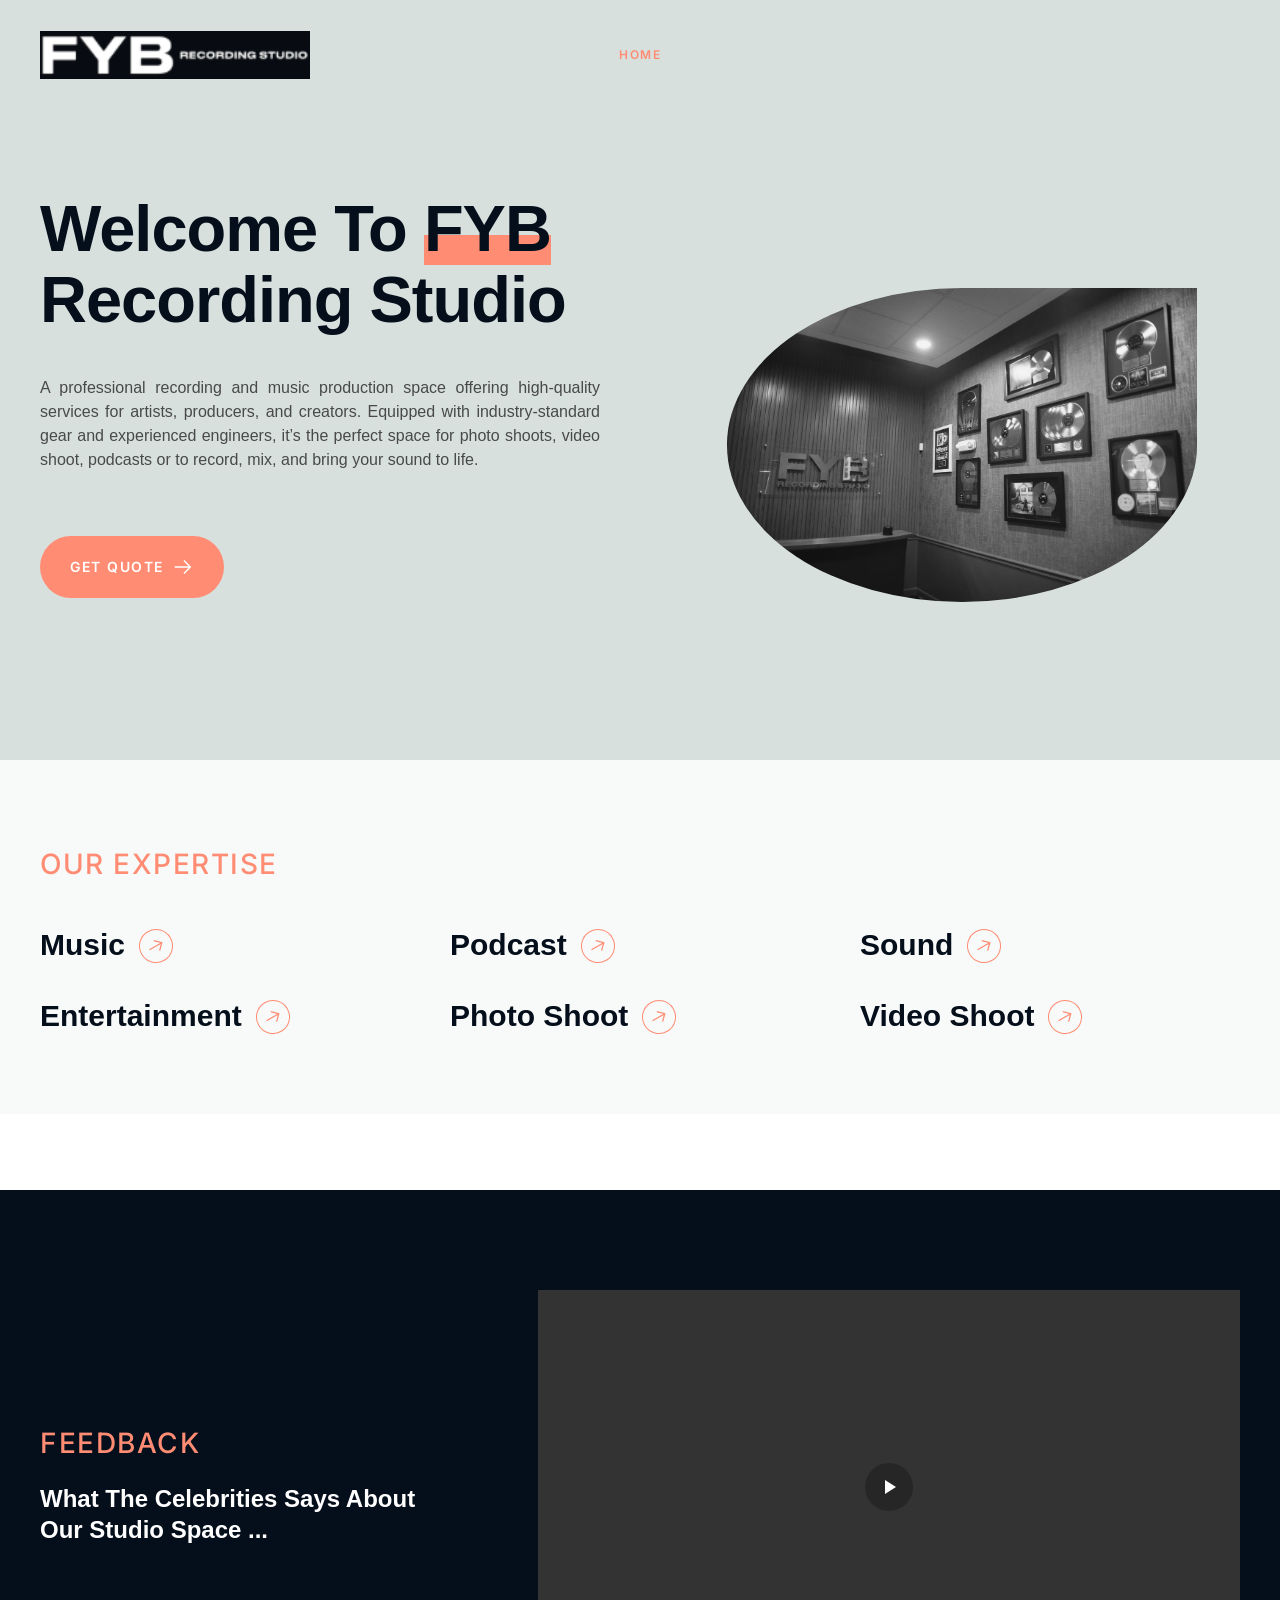
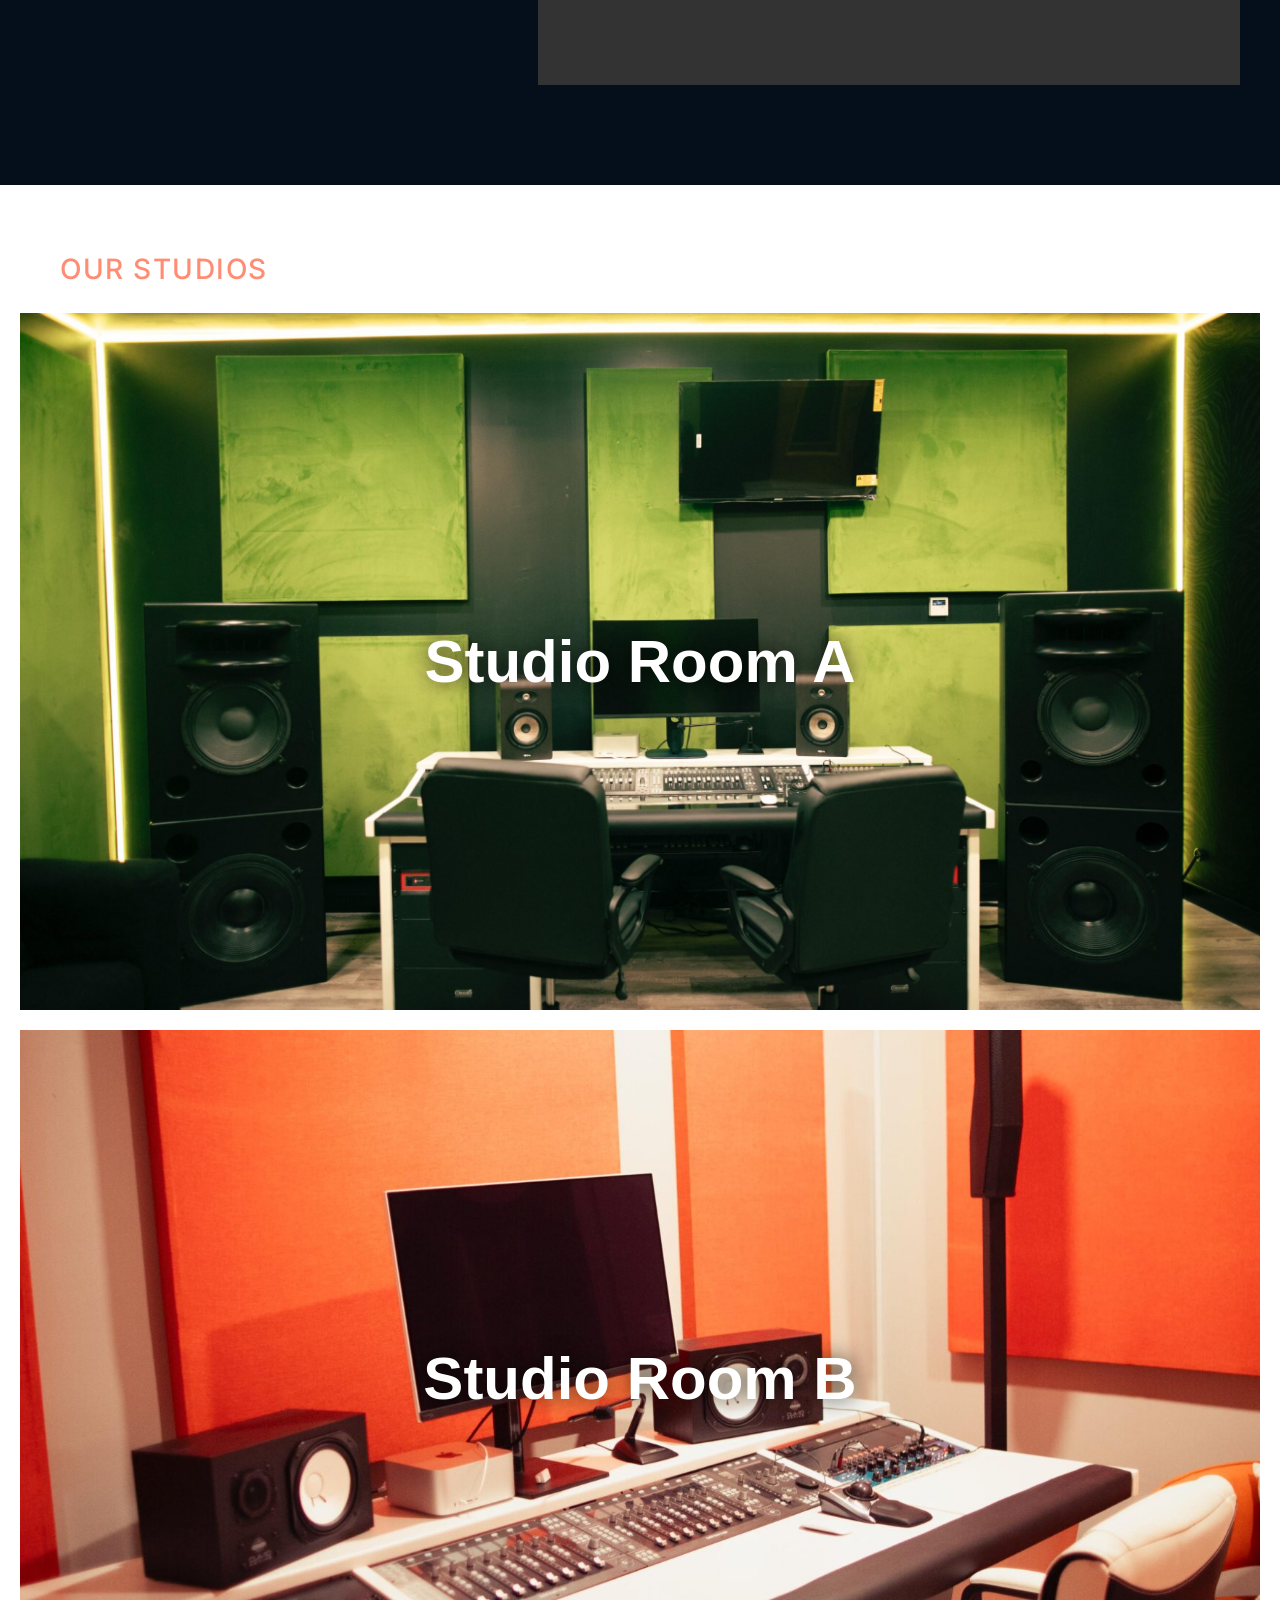
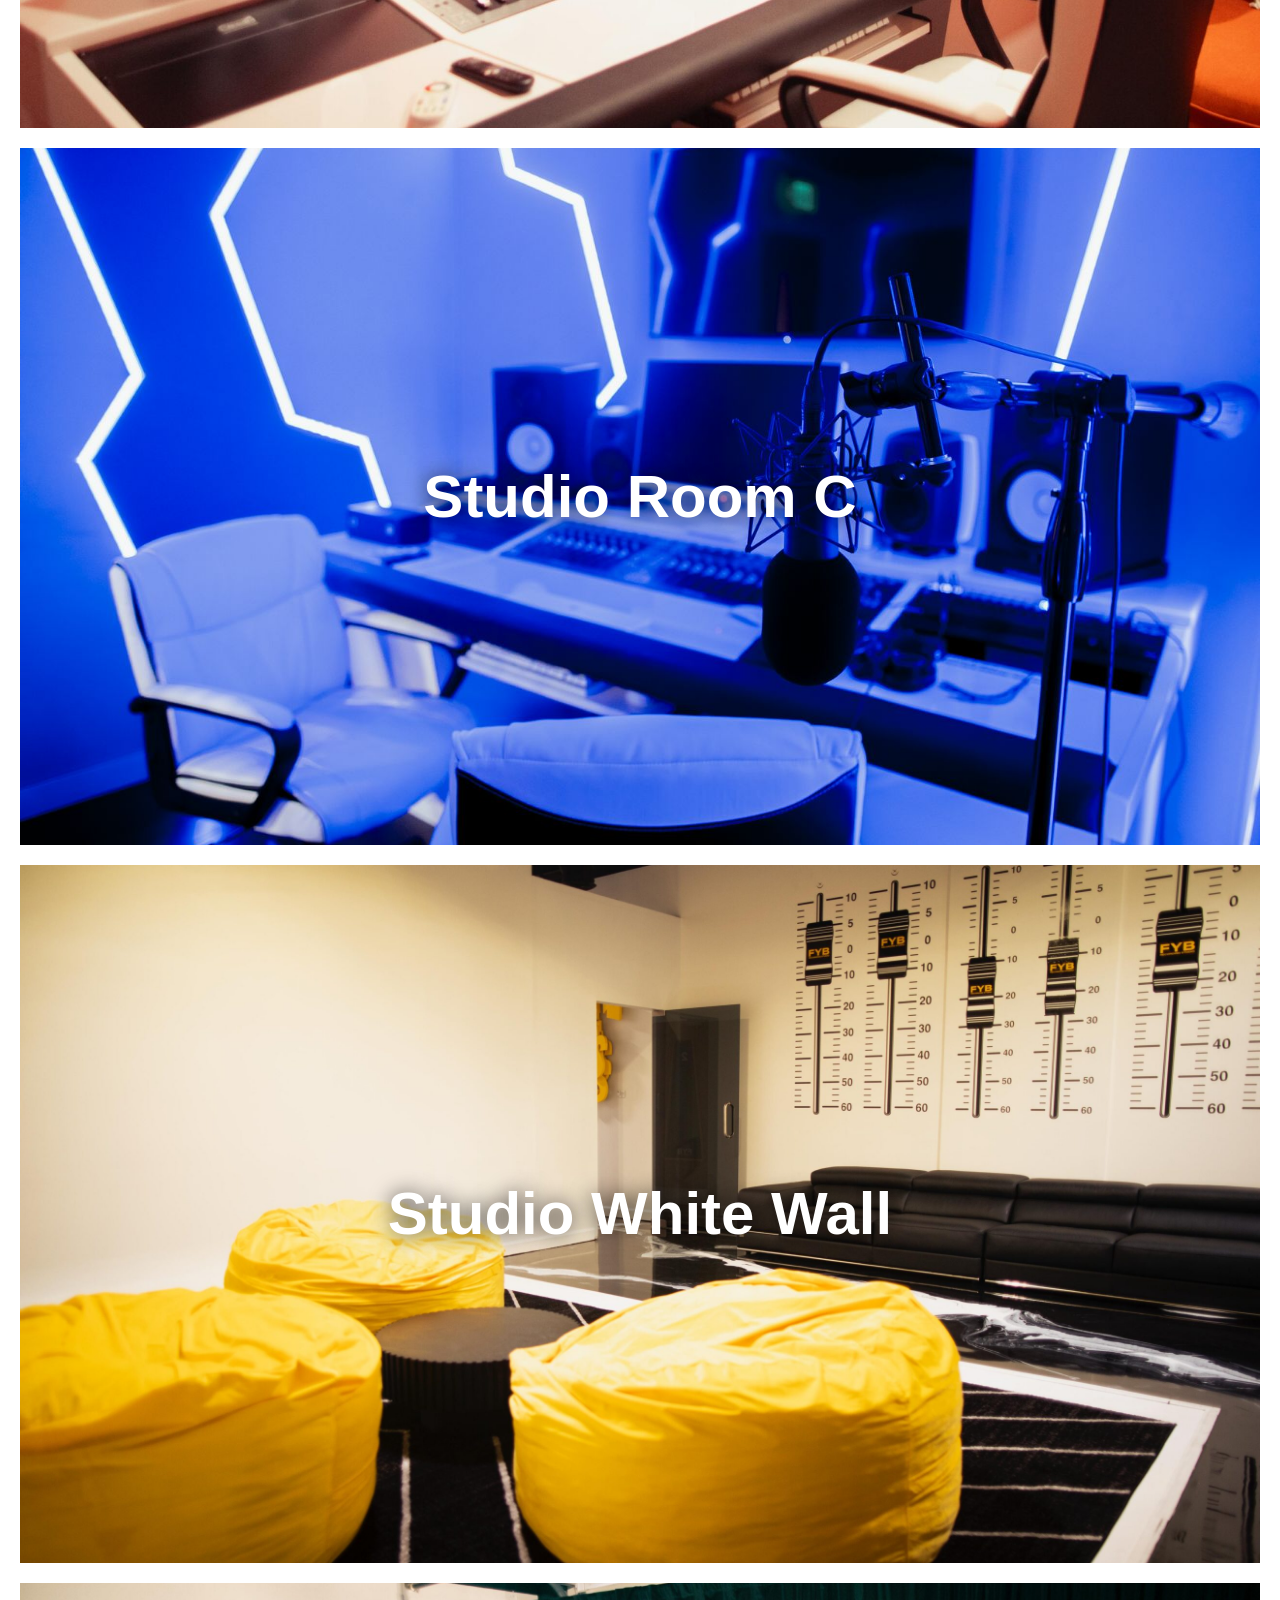
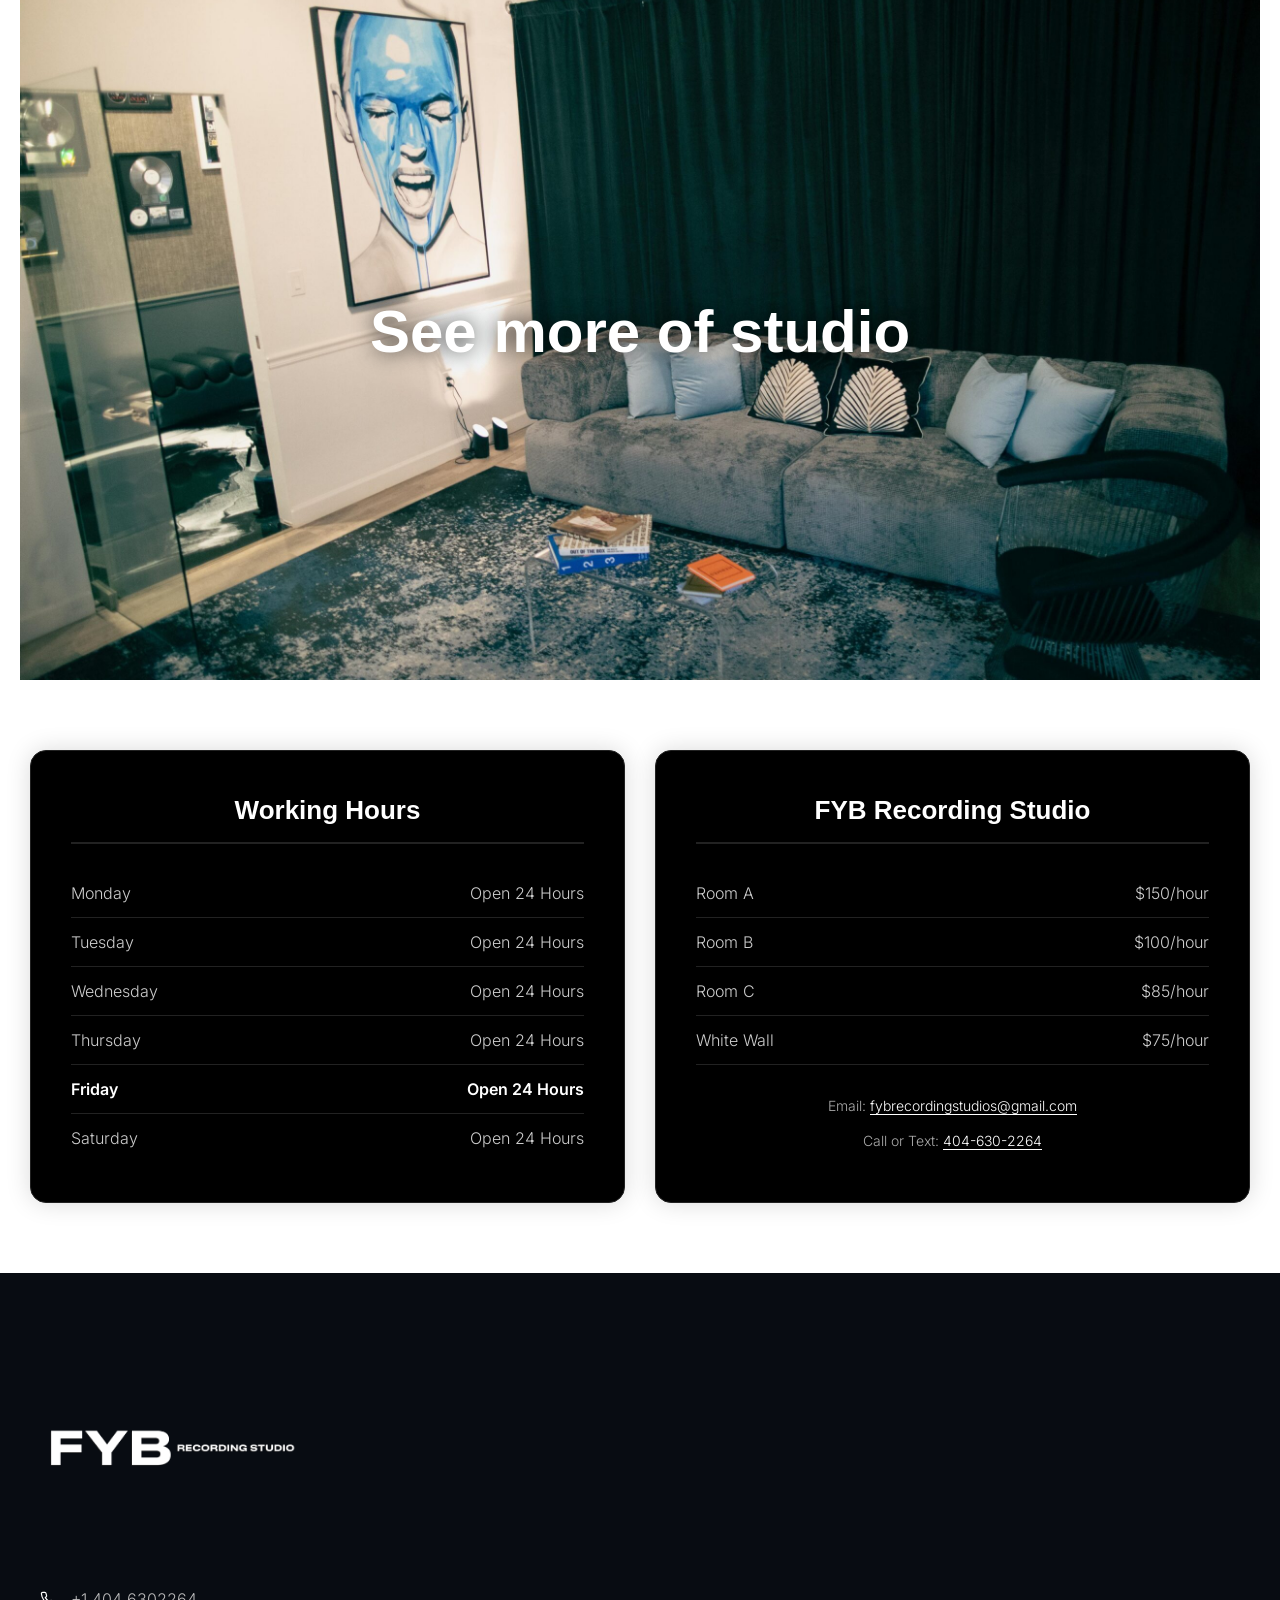
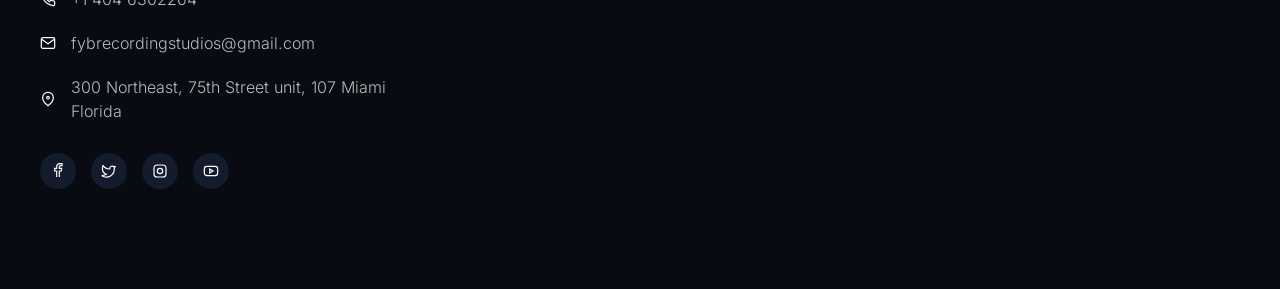
<file: index.html>
<!doctype html><html lang="en"><head><meta charset="utf-8"><meta name="viewport" content="width=device-width,initial-scale=1"><title>FYB Recording Studio | Recording, Music & Creative Space</title><meta name="description" content="Professional recording and music production, podcasts, photo shoots and video shoots at FYB Recording Studio in Miami. Explore our rooms and studio rates."><meta name="theme-color" content="#d7e0dd"><link rel="icon" href="assets/images/favicon.png"><link rel="stylesheet" href="assets/fonts/fonts.css"><link rel="stylesheet" href="styles.css"><script src="app.js" defer></script></head><body><a class="skip-link" href="#main">Skip to content</a>
<header class="site-header"><a class="brand" href="index.html" aria-label="FYB Recording Studio home"><img src="assets/images/logo.png" width="203" height="36" alt="FYB Recording Studio"></a>
<button class="menu-toggle" aria-controls="site-nav" aria-expanded="false" aria-label="Open menu"><span></span><span></span><span></span></button>
<nav id="site-nav" aria-label="Main navigation"><button class="menu-close" aria-label="Close menu">×</button><a href="index.html" aria-current="page">Home</a></nav><div class="menu-backdrop" hidden></div></header><main id="main"><section class="hero" aria-labelledby="welcome"><div class="hero-copy"><h1 id="welcome">Welcome To <span>FYB</span> Recording Studio</h1><p>A professional recording and music production space offering high-quality services for artists, producers, and creators. Equipped with industry-standard gear and experienced engineers, it’s the perfect space for photo shoots, video shoot, podcasts or to record, mix, and bring your sound to life.</p><a class="quote-button" href="#studio-info">Get Quote <svg viewBox="0 0 24 24" fill="none" stroke="currentColor" stroke-width="1.5" aria-hidden="true"><path d="M3 12h17M13 5l7 7-7 7"/></svg></a></div><div class="hero-image"><img src="assets/images/studio-awards.jpeg" alt="FYB studio’s recording awards and gold records" width="1280" height="853" fetchpriority="high"></div></section>
<section class="expertise" aria-labelledby="expertise-title"><div class="section-inner"><h2 class="eyebrow" id="expertise-title">Our Expertise</h2><div class="expertise-grid"><a href="#contact" class="expertise-item service-0"><span>Music</span><span class="service-arrow"><svg viewBox="0 0 24 24" fill="none" stroke="currentColor" stroke-width="1.5" aria-hidden="true"><path d="M3 12h17M13 5l7 7-7 7"/></svg></span></a><a href="#contact" class="expertise-item service-1"><span>Podcast</span><span class="service-arrow"><svg viewBox="0 0 24 24" fill="none" stroke="currentColor" stroke-width="1.5" aria-hidden="true"><path d="M3 12h17M13 5l7 7-7 7"/></svg></span></a><a href="#contact" class="expertise-item service-2"><span>Sound</span><span class="service-arrow"><svg viewBox="0 0 24 24" fill="none" stroke="currentColor" stroke-width="1.5" aria-hidden="true"><path d="M3 12h17M13 5l7 7-7 7"/></svg></span></a><a href="#contact" class="expertise-item service-3"><span>Entertainment</span><span class="service-arrow"><svg viewBox="0 0 24 24" fill="none" stroke="currentColor" stroke-width="1.5" aria-hidden="true"><path d="M3 12h17M13 5l7 7-7 7"/></svg></span></a><a href="#contact" class="expertise-item service-4"><span>Photo Shoot</span><span class="service-arrow"><svg viewBox="0 0 24 24" fill="none" stroke="currentColor" stroke-width="1.5" aria-hidden="true"><path d="M3 12h17M13 5l7 7-7 7"/></svg></span></a><a href="#contact" class="expertise-item service-5"><span>Video Shoot</span><span class="service-arrow"><svg viewBox="0 0 24 24" fill="none" stroke="currentColor" stroke-width="1.5" aria-hidden="true"><path d="M3 12h17M13 5l7 7-7 7"/></svg></span></a></div></div></section>
<section class="feedback" aria-labelledby="feedback-title"><div class="section-inner feedback-grid"><div><p class="eyebrow">Feedback</p><h2 id="feedback-title">What the Celebrities says about our Studio Space ...</h2></div><div class="video-shell"><video id="testimonial" controls playsinline preload="metadata" aria-label="Jacquees at FYB Records"><source src="assets/video/jacquees-fyb-records.mp4" type="video/mp4"><a href="assets/video/jacquees-fyb-records.mp4">Watch the FYB Records video</a></video><button hidden class="video-play" aria-label="Play Jacquees’s studio testimonial"><svg viewBox="0 0 24 24" aria-hidden="true"><path d="m8 5 11 7-11 7Z" fill="currentColor"/></svg></button></div></div></section>
<section class="studios" aria-labelledby="studios-title"><h2 class="eyebrow" id="studios-title">Our Studios</h2><section class="gallery" id="room-a" aria-roledescription="carousel" aria-label="Studio Room A" data-delay="6000" tabindex="0">
<div class="gallery-images"><img src="assets/images/IMG-20250731-WA0030-scaled.jpg" alt="Studio Room A — view 1" width="1920" height="1080" loading="lazy" decoding="async" class="slide is-active" aria-hidden="false">
<img src="assets/images/IMG-20250731-WA0031-scaled.jpg" alt="Studio Room A — view 2" width="1920" height="1080" loading="lazy" decoding="async" class="slide" aria-hidden="true">
<img src="assets/images/IMG-20250731-WA0027-scaled.jpg" alt="Studio Room A — view 3" width="1920" height="1080" loading="lazy" decoding="async" class="slide" aria-hidden="true">
</div>
<h3>Studio Room A</h3>
<button class="gallery-arrow previous" aria-label="Previous photo in Studio Room A">‹</button>
<button class="gallery-arrow next" aria-label="Next photo in Studio Room A">›</button>
<button class="gallery-pause" aria-label="Pause Studio Room A slideshow">Ⅱ</button>
<span class="sr-only gallery-status" aria-live="off">Photo 1 of 3</span>
</section>
<section class="gallery" id="room-b" aria-roledescription="carousel" aria-label="Studio Room B" data-delay="7000" tabindex="0">
<div class="gallery-images"><img src="assets/images/IMG-20250731-WA0036-scaled.jpg" alt="Studio Room B — view 1" width="1920" height="1080" loading="lazy" decoding="async" class="slide is-active" aria-hidden="false">
<img src="assets/images/IMG-20250731-WA0037-scaled.jpg" alt="Studio Room B — view 2" width="1920" height="1080" loading="lazy" decoding="async" class="slide" aria-hidden="true">
<img src="assets/images/IMG-20250731-WA0035-scaled.jpg" alt="Studio Room B — view 3" width="1920" height="1080" loading="lazy" decoding="async" class="slide" aria-hidden="true">
</div>
<h3>Studio Room B</h3>
<button class="gallery-arrow previous" aria-label="Previous photo in Studio Room B">‹</button>
<button class="gallery-arrow next" aria-label="Next photo in Studio Room B">›</button>
<button class="gallery-pause" aria-label="Pause Studio Room B slideshow">Ⅱ</button>
<span class="sr-only gallery-status" aria-live="off">Photo 1 of 3</span>
</section>
<section class="gallery" id="room-c" aria-roledescription="carousel" aria-label="Studio Room C" data-delay="6000" tabindex="0">
<div class="gallery-images"><img src="assets/images/WhatsApp-Image-2025-07-31-at-23.56.29_a4462e31.jpg" alt="Studio Room C — view 1" width="1920" height="1080" loading="lazy" decoding="async" class="slide is-active" aria-hidden="false">
<img src="assets/images/WhatsApp-Image-2025-07-31-at-23.56.43_a93fef79-scaled.jpg" alt="Studio Room C — view 2" width="1920" height="1080" loading="lazy" decoding="async" class="slide" aria-hidden="true">
<img src="assets/images/WhatsApp-Image-2025-07-31-at-23.56.29_a4462e31.jpg" alt="Studio Room C — view 3" width="1920" height="1080" loading="lazy" decoding="async" class="slide" aria-hidden="true">
</div>
<h3>Studio Room C</h3>
<button class="gallery-arrow previous" aria-label="Previous photo in Studio Room C">‹</button>
<button class="gallery-arrow next" aria-label="Next photo in Studio Room C">›</button>
<button class="gallery-pause" aria-label="Pause Studio Room C slideshow">Ⅱ</button>
<span class="sr-only gallery-status" aria-live="off">Photo 1 of 3</span>
</section>
<section class="gallery" id="white-wall" aria-roledescription="carousel" aria-label="Studio White Wall" data-delay="5000" tabindex="0">
<div class="gallery-images"><img src="assets/images/IMG-20250731-WA0042-scaled.jpg" alt="Studio White Wall — view 1" width="1920" height="1080" loading="lazy" decoding="async" class="slide is-active" aria-hidden="false">
<img src="assets/images/IMG-20250731-WA0043-scaled.jpg" alt="Studio White Wall — view 2" width="1920" height="1080" loading="lazy" decoding="async" class="slide" aria-hidden="true">
<img src="assets/images/WhatsApp-Image-2025-07-31-at-23.57.13_2fc9d5a6-scaled.jpg" alt="Studio White Wall — view 3" width="1920" height="1080" loading="lazy" decoding="async" class="slide" aria-hidden="true">
</div>
<h3>Studio White Wall</h3>
<button class="gallery-arrow previous" aria-label="Previous photo in Studio White Wall">‹</button>
<button class="gallery-arrow next" aria-label="Next photo in Studio White Wall">›</button>
<button class="gallery-pause" aria-label="Pause Studio White Wall slideshow">Ⅱ</button>
<span class="sr-only gallery-status" aria-live="off">Photo 1 of 3</span>
</section>
<section class="gallery" id="more-studio" aria-roledescription="carousel" aria-label="See more of studio" data-delay="6000" tabindex="0">
<div class="gallery-images"><img src="assets/images/IMG-20250731-WA0045-scaled.jpg" alt="See more of studio — view 1" width="1920" height="1080" loading="lazy" decoding="async" class="slide is-active" aria-hidden="false">
<img src="assets/images/IMG-20250731-WA0046-scaled.jpg" alt="See more of studio — view 2" width="1920" height="1080" loading="lazy" decoding="async" class="slide" aria-hidden="true">
<img src="assets/images/IMG-20250731-WA0047-scaled.jpg" alt="See more of studio — view 3" width="1920" height="1080" loading="lazy" decoding="async" class="slide" aria-hidden="true">
</div>
<h3>See more of studio</h3>
<button class="gallery-arrow previous" aria-label="Previous photo in See more of studio">‹</button>
<button class="gallery-arrow next" aria-label="Next photo in See more of studio">›</button>
<button class="gallery-pause" aria-label="Pause See more of studio slideshow">Ⅱ</button>
<span class="sr-only gallery-status" aria-live="off">Photo 1 of 3</span>
</section>
</section>
<section class="studio-info" id="studio-info" aria-label="Studio hours and rates"><div class="fyb-wrapper"><section class="fyb-card" id="fyb-hours"><h2 class="fyb-title">Working Hours</h2><div class="fyb-row" data-day="1"><span>Monday</span><span>Open 24 Hours</span></div><div class="fyb-row" data-day="2"><span>Tuesday</span><span>Open 24 Hours</span></div><div class="fyb-row" data-day="3"><span>Wednesday</span><span>Open 24 Hours</span></div><div class="fyb-row" data-day="4"><span>Thursday</span><span>Open 24 Hours</span></div><div class="fyb-row" data-day="5"><span>Friday</span><span>Open 24 Hours</span></div><div class="fyb-row" data-day="6"><span>Saturday</span><span>Open 24 Hours</span></div></section><section class="fyb-card" id="fyb-pricing"><h2 class="fyb-title">FYB Recording Studio</h2><a class="fyb-row" href="#room-a"><span>Room A</span><span>$150/hour</span></a><a class="fyb-row" href="#room-b"><span>Room B</span><span>$100/hour</span></a><a class="fyb-row" href="#room-c"><span>Room C</span><span>$85/hour</span></a><a class="fyb-row" href="#white-wall"><span>White Wall</span><span>$75/hour</span></a><div class="fyb-contact"><p>Email: <a href="mailto:fybrecordingstudios@gmail.com">fybrecordingstudios@gmail.com</a></p><p>Call or Text: <a href="tel:+14046302264">404-630-2264</a></p></div></section></div></section></main><footer class="site-footer" id="contact"><div class="footer-inner"><a href="index.html" aria-label="FYB Recording Studio home"><img class="footer-logo" src="assets/images/footer-logo.png" alt="FYB Recording Studio" width="2560" height="1707" loading="lazy"></a>
<address><a href="tel:+14046302264"><svg viewBox="0 0 24 24" fill="none" stroke="currentColor" stroke-width="1.8" aria-hidden="true"><path d="M22 16.9v3a2 2 0 0 1-2.2 2 19.8 19.8 0 0 1-8.6-3.1 19.5 19.5 0 0 1-6-6 19.8 19.8 0 0 1-3.1-8.7A2 2 0 0 1 4.1 2h3a2 2 0 0 1 2 1.7c.1 1 .4 2 .7 2.9a2 2 0 0 1-.5 2.1L8 10a16 16 0 0 0 6 6l1.3-1.3a2 2 0 0 1 2.1-.5c.9.3 1.9.6 2.9.7a2 2 0 0 1 1.7 2z"/></svg><span>+1 404 6302264</span></a><a href="mailto:fybrecordingstudios@gmail.com"><svg viewBox="0 0 24 24" fill="none" stroke="currentColor" stroke-width="1.8" aria-hidden="true"><rect x="2" y="4" width="20" height="16" rx="2"/><path d="m2 6 10 7L22 6"/></svg><span>fybrecordingstudios@gmail.com</span></a><a href="https://www.google.com/maps/search/?api=1&amp;query=300+NE+75th+St+Unit+107+Miami+FL" target="_blank" rel="noopener noreferrer"><svg viewBox="0 0 24 24" fill="none" stroke="currentColor" stroke-width="1.8" aria-hidden="true"><path d="M20 10c0 6-8 12-8 12S4 16 4 10a8 8 0 1 1 16 0Z"/><circle cx="12" cy="10" r="2"/></svg><span>300 Northeast, 75th Street unit, 107 Miami Florida</span></a></address><div class="socials"><span class="social-icon" role="img" aria-label="Facebook (no profile supplied)"><svg viewBox="0 0 24 24" fill="none" stroke="currentColor" stroke-width="1.8" aria-hidden="true"><path d="M14 21v-9h3l.5-4H14V6c0-1 .3-2 2-2h2V1h-3c-3 0-5 2-5 5v2H7v4h3v9"/></svg></span><span class="social-icon" role="img" aria-label="Twitter (no profile supplied)"><svg viewBox="0 0 24 24" fill="none" stroke="currentColor" stroke-width="1.8" aria-hidden="true"><path d="M22 5a8 8 0 0 1-2 1 4 4 0 0 0-7 3A12 12 0 0 1 3 4s-4 9 5 13a13 13 0 0 1-7 2c9 5 20 0 19-12Z"/></svg></span><a class="social-icon" href="https://www.instagram.com/fybrecords/" target="_blank" rel="noopener noreferrer" aria-label="FYB Records on Instagram"><svg viewBox="0 0 24 24" fill="none" stroke="currentColor" stroke-width="1.8" aria-hidden="true"><rect x="3" y="3" width="18" height="18" rx="5"/><circle cx="12" cy="12" r="4"/><path d="M17.5 6.5h.01"/></svg></a><span class="social-icon" role="img" aria-label="Youtube (no profile supplied)"><svg viewBox="0 0 24 24" fill="none" stroke="currentColor" stroke-width="1.8" aria-hidden="true"><rect x="2" y="5" width="20" height="14" rx="4"/><path d="m10 9 5 3-5 3Z"/></svg></span></div></div></footer></body></html>
</file>
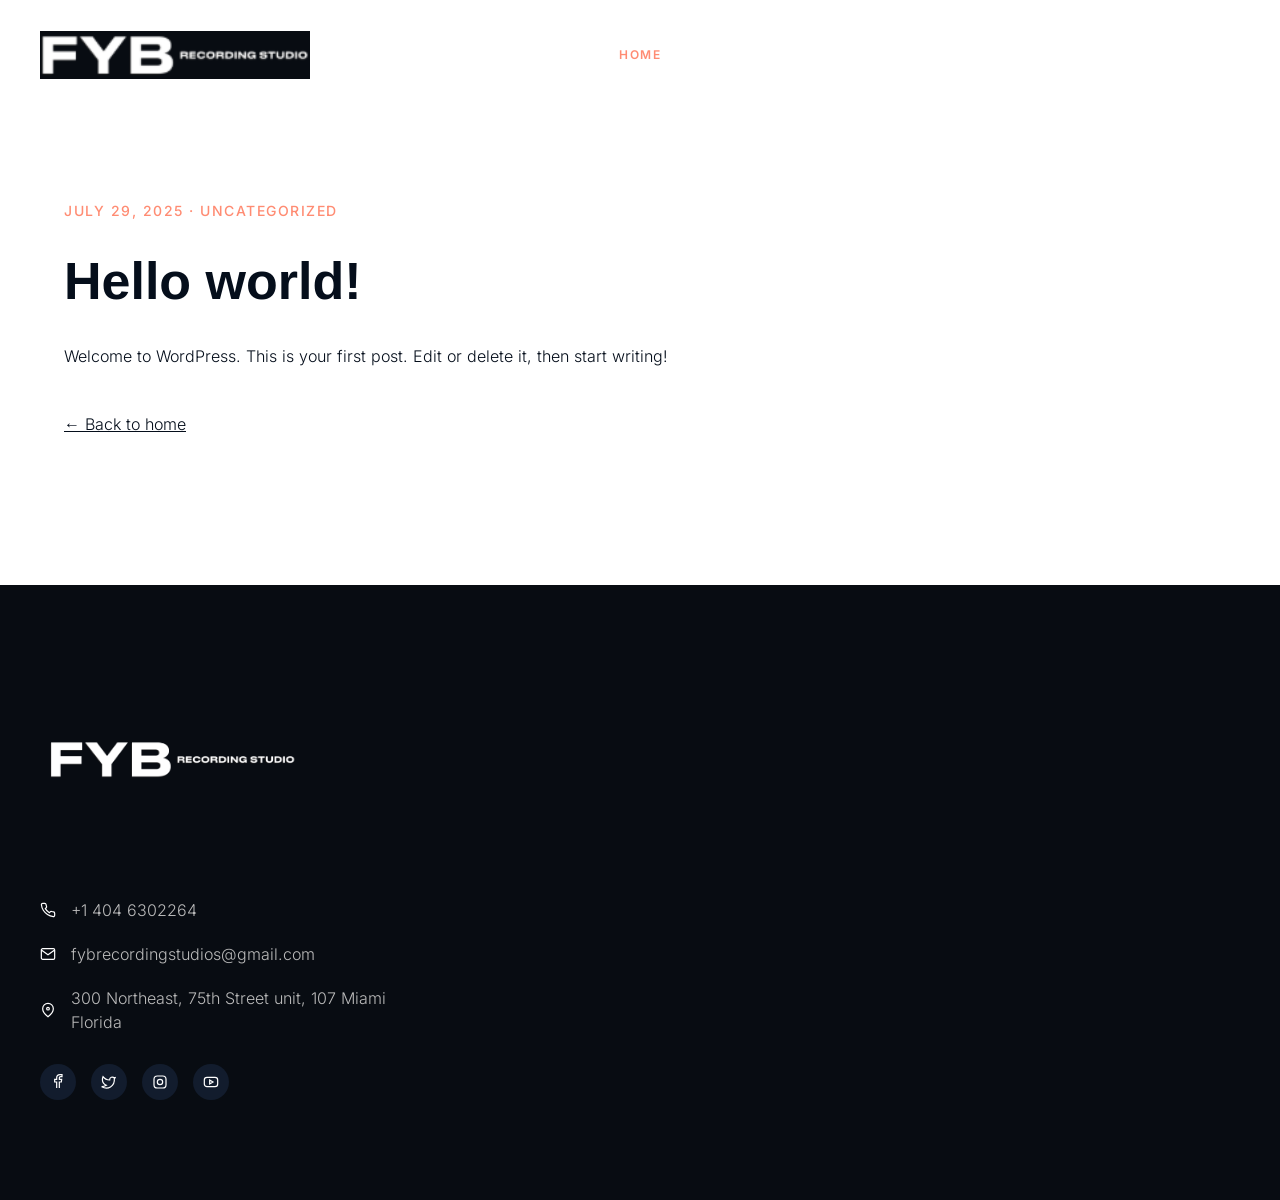
<file: hello-world/index.html>
<!doctype html><html lang="en"><head><meta charset="utf-8"><meta name="viewport" content="width=device-width,initial-scale=1"><base href="../"><title>Hello world! | FYB Recording Studio</title><meta name="description" content="The original published FYB Recording Studio post."><meta name="theme-color" content="#d7e0dd"><link rel="icon" href="assets/images/favicon.png"><link rel="stylesheet" href="assets/fonts/fonts.css"><link rel="stylesheet" href="styles.css"><script src="app.js" defer></script></head><body><a class="skip-link" href="#main">Skip to content</a>
<header class="site-header"><a class="brand" href="index.html" aria-label="FYB Recording Studio home"><img src="assets/images/logo.png" width="203" height="36" alt="FYB Recording Studio"></a>
<button class="menu-toggle" aria-controls="site-nav" aria-expanded="false" aria-label="Open menu"><span></span><span></span><span></span></button>
<nav id="site-nav" aria-label="Main navigation"><button class="menu-close" aria-label="Close menu">×</button><a href="index.html">Home</a></nav><div class="menu-backdrop" hidden></div></header><main id="main" class="article-page"><article><p class="eyebrow">July 29, 2025 · <a href="category/uncategorized/">Uncategorized</a></p><h1>Hello world!</h1>
<p>Welcome to WordPress. This is your first post. Edit or delete it, then start writing!</p>
<a class="text-link" href="index.html">← Back to home</a></article></main><footer class="site-footer" id="contact"><div class="footer-inner"><a href="index.html" aria-label="FYB Recording Studio home"><img class="footer-logo" src="assets/images/footer-logo.png" alt="FYB Recording Studio" width="2560" height="1707" loading="lazy"></a>
<address><a href="tel:+14046302264"><svg viewBox="0 0 24 24" fill="none" stroke="currentColor" stroke-width="1.8" aria-hidden="true"><path d="M22 16.9v3a2 2 0 0 1-2.2 2 19.8 19.8 0 0 1-8.6-3.1 19.5 19.5 0 0 1-6-6 19.8 19.8 0 0 1-3.1-8.7A2 2 0 0 1 4.1 2h3a2 2 0 0 1 2 1.7c.1 1 .4 2 .7 2.9a2 2 0 0 1-.5 2.1L8 10a16 16 0 0 0 6 6l1.3-1.3a2 2 0 0 1 2.1-.5c.9.3 1.9.6 2.9.7a2 2 0 0 1 1.7 2z"/></svg><span>+1 404 6302264</span></a><a href="mailto:fybrecordingstudios@gmail.com"><svg viewBox="0 0 24 24" fill="none" stroke="currentColor" stroke-width="1.8" aria-hidden="true"><rect x="2" y="4" width="20" height="16" rx="2"/><path d="m2 6 10 7L22 6"/></svg><span>fybrecordingstudios@gmail.com</span></a><a href="https://www.google.com/maps/search/?api=1&amp;query=300+NE+75th+St+Unit+107+Miami+FL" target="_blank" rel="noopener noreferrer"><svg viewBox="0 0 24 24" fill="none" stroke="currentColor" stroke-width="1.8" aria-hidden="true"><path d="M20 10c0 6-8 12-8 12S4 16 4 10a8 8 0 1 1 16 0Z"/><circle cx="12" cy="10" r="2"/></svg><span>300 Northeast, 75th Street unit, 107 Miami Florida</span></a></address><div class="socials"><span class="social-icon" role="img" aria-label="Facebook (no profile supplied)"><svg viewBox="0 0 24 24" fill="none" stroke="currentColor" stroke-width="1.8" aria-hidden="true"><path d="M14 21v-9h3l.5-4H14V6c0-1 .3-2 2-2h2V1h-3c-3 0-5 2-5 5v2H7v4h3v9"/></svg></span><span class="social-icon" role="img" aria-label="Twitter (no profile supplied)"><svg viewBox="0 0 24 24" fill="none" stroke="currentColor" stroke-width="1.8" aria-hidden="true"><path d="M22 5a8 8 0 0 1-2 1 4 4 0 0 0-7 3A12 12 0 0 1 3 4s-4 9 5 13a13 13 0 0 1-7 2c9 5 20 0 19-12Z"/></svg></span><a class="social-icon" href="https://www.instagram.com/fybrecords/" target="_blank" rel="noopener noreferrer" aria-label="FYB Records on Instagram"><svg viewBox="0 0 24 24" fill="none" stroke="currentColor" stroke-width="1.8" aria-hidden="true"><rect x="3" y="3" width="18" height="18" rx="5"/><circle cx="12" cy="12" r="4"/><path d="M17.5 6.5h.01"/></svg></a><span class="social-icon" role="img" aria-label="Youtube (no profile supplied)"><svg viewBox="0 0 24 24" fill="none" stroke="currentColor" stroke-width="1.8" aria-hidden="true"><rect x="2" y="5" width="20" height="14" rx="4"/><path d="m10 9 5 3-5 3Z"/></svg></span></div></div></footer></body></html>
</file>
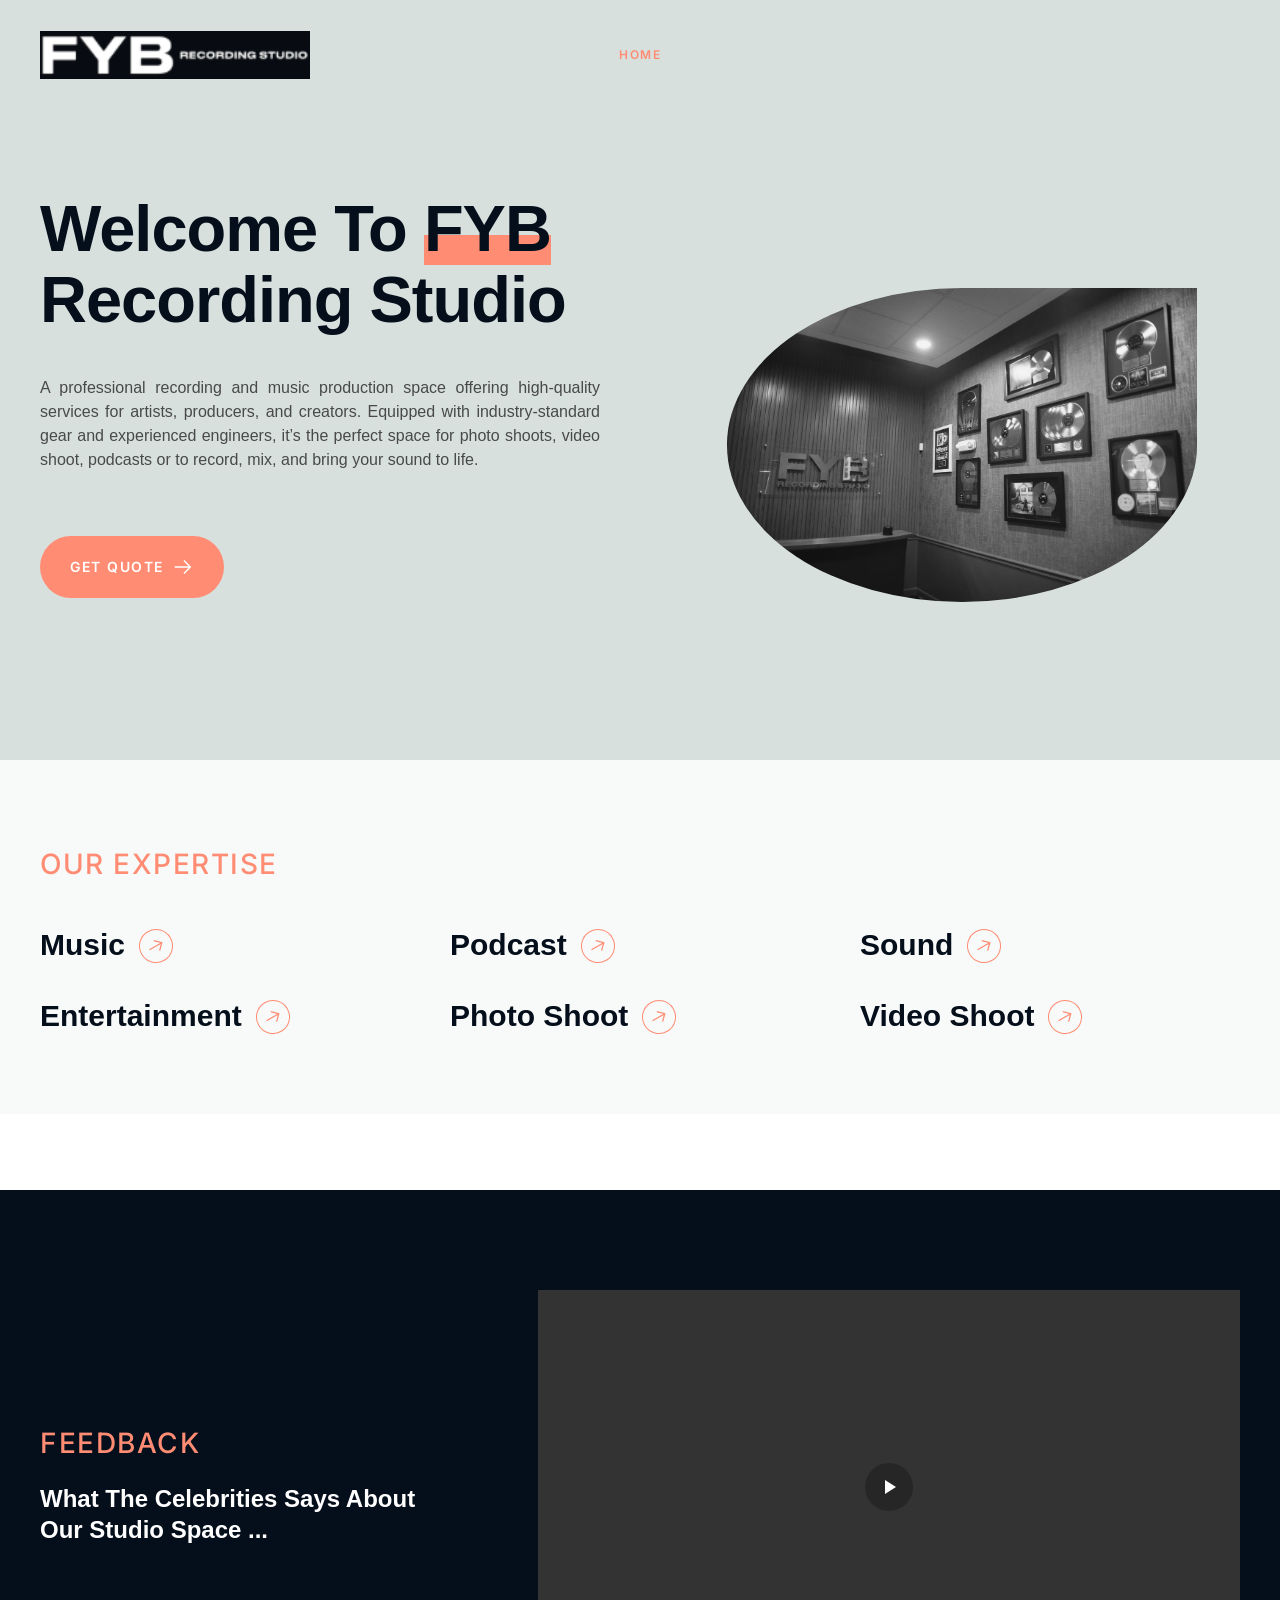
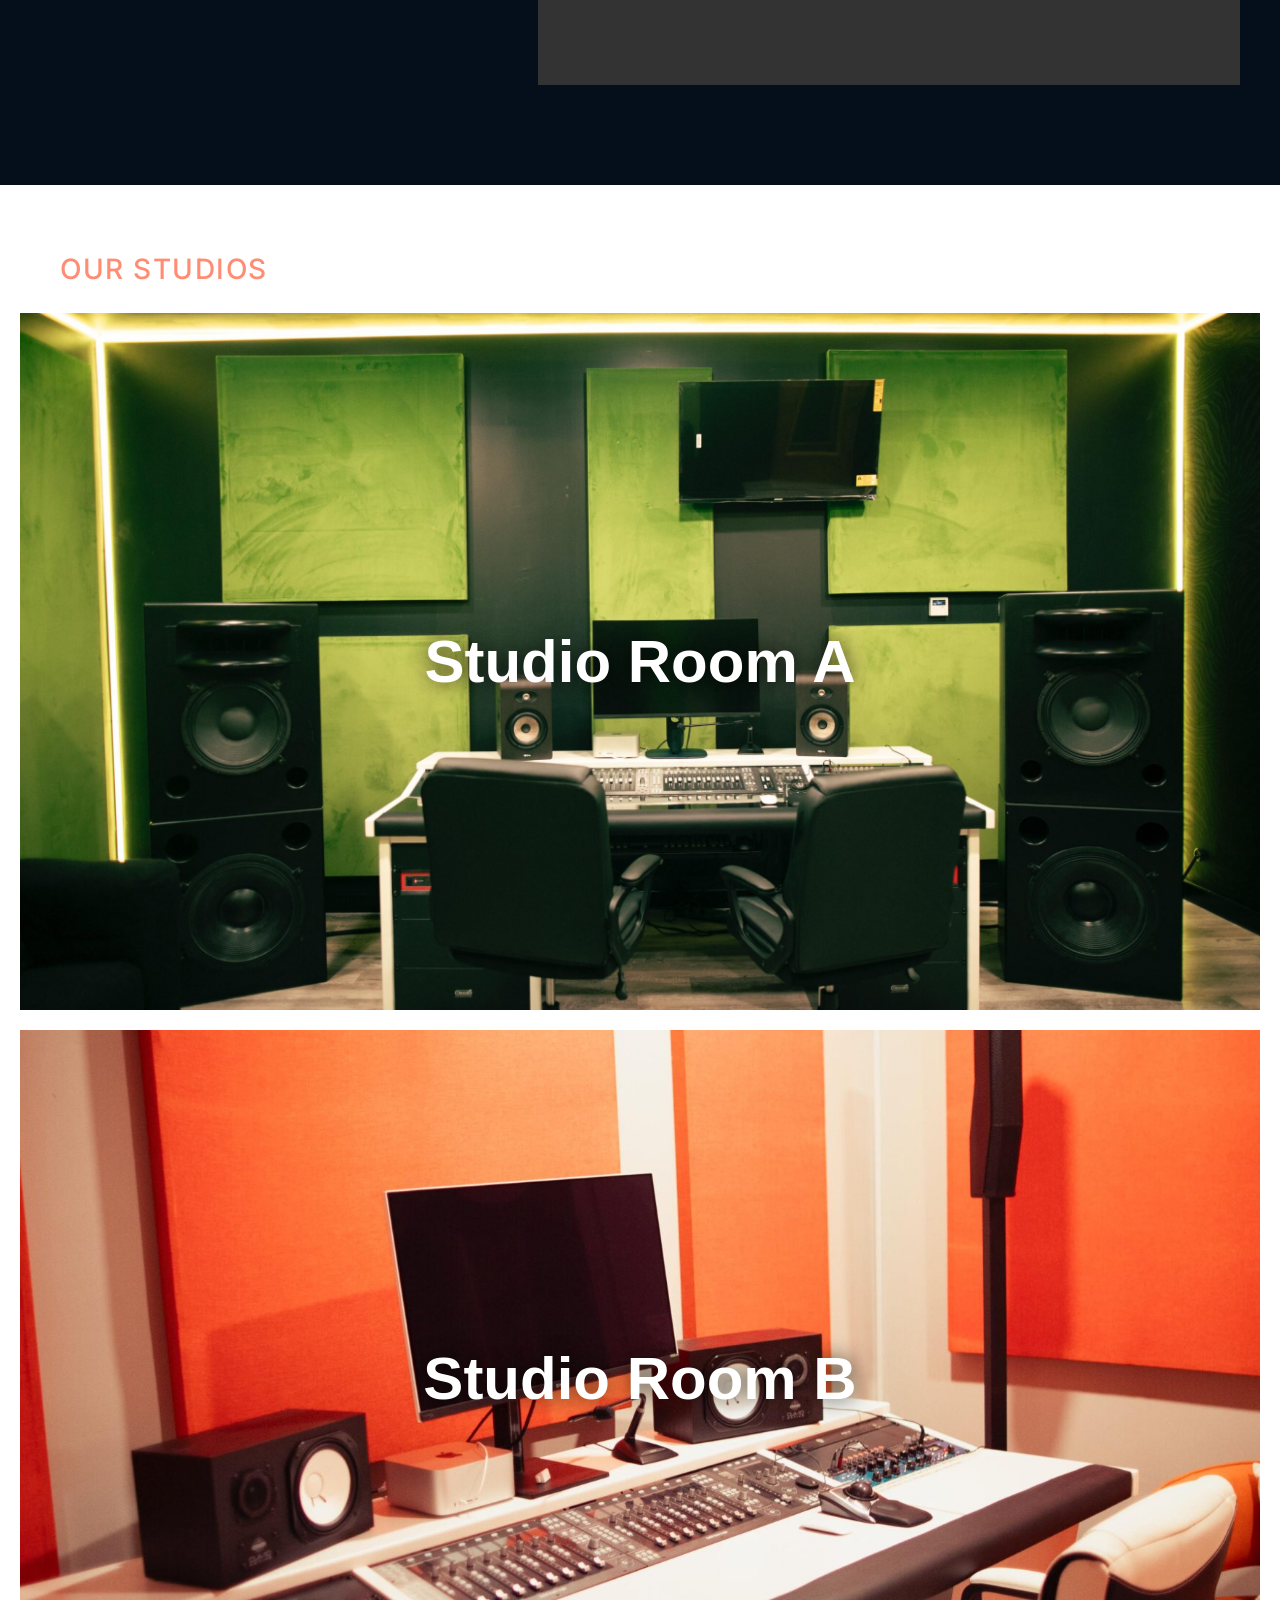
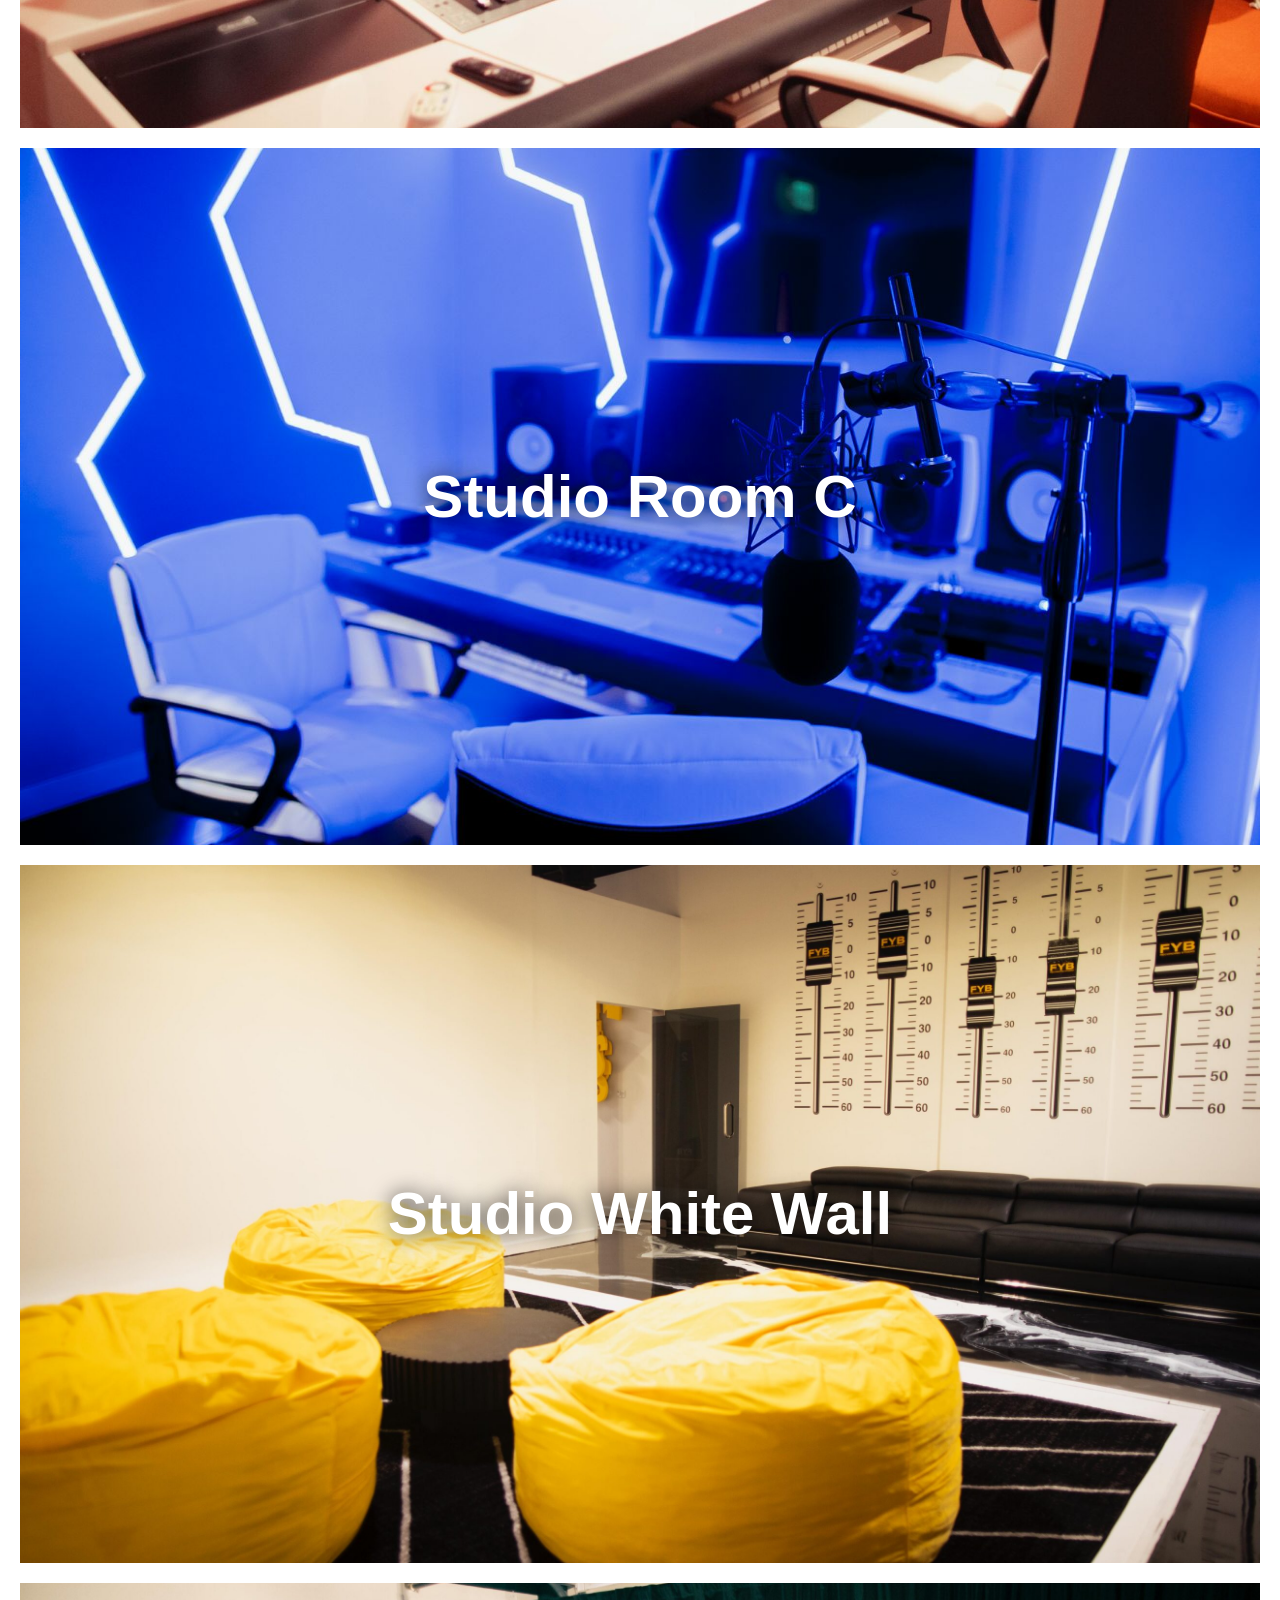
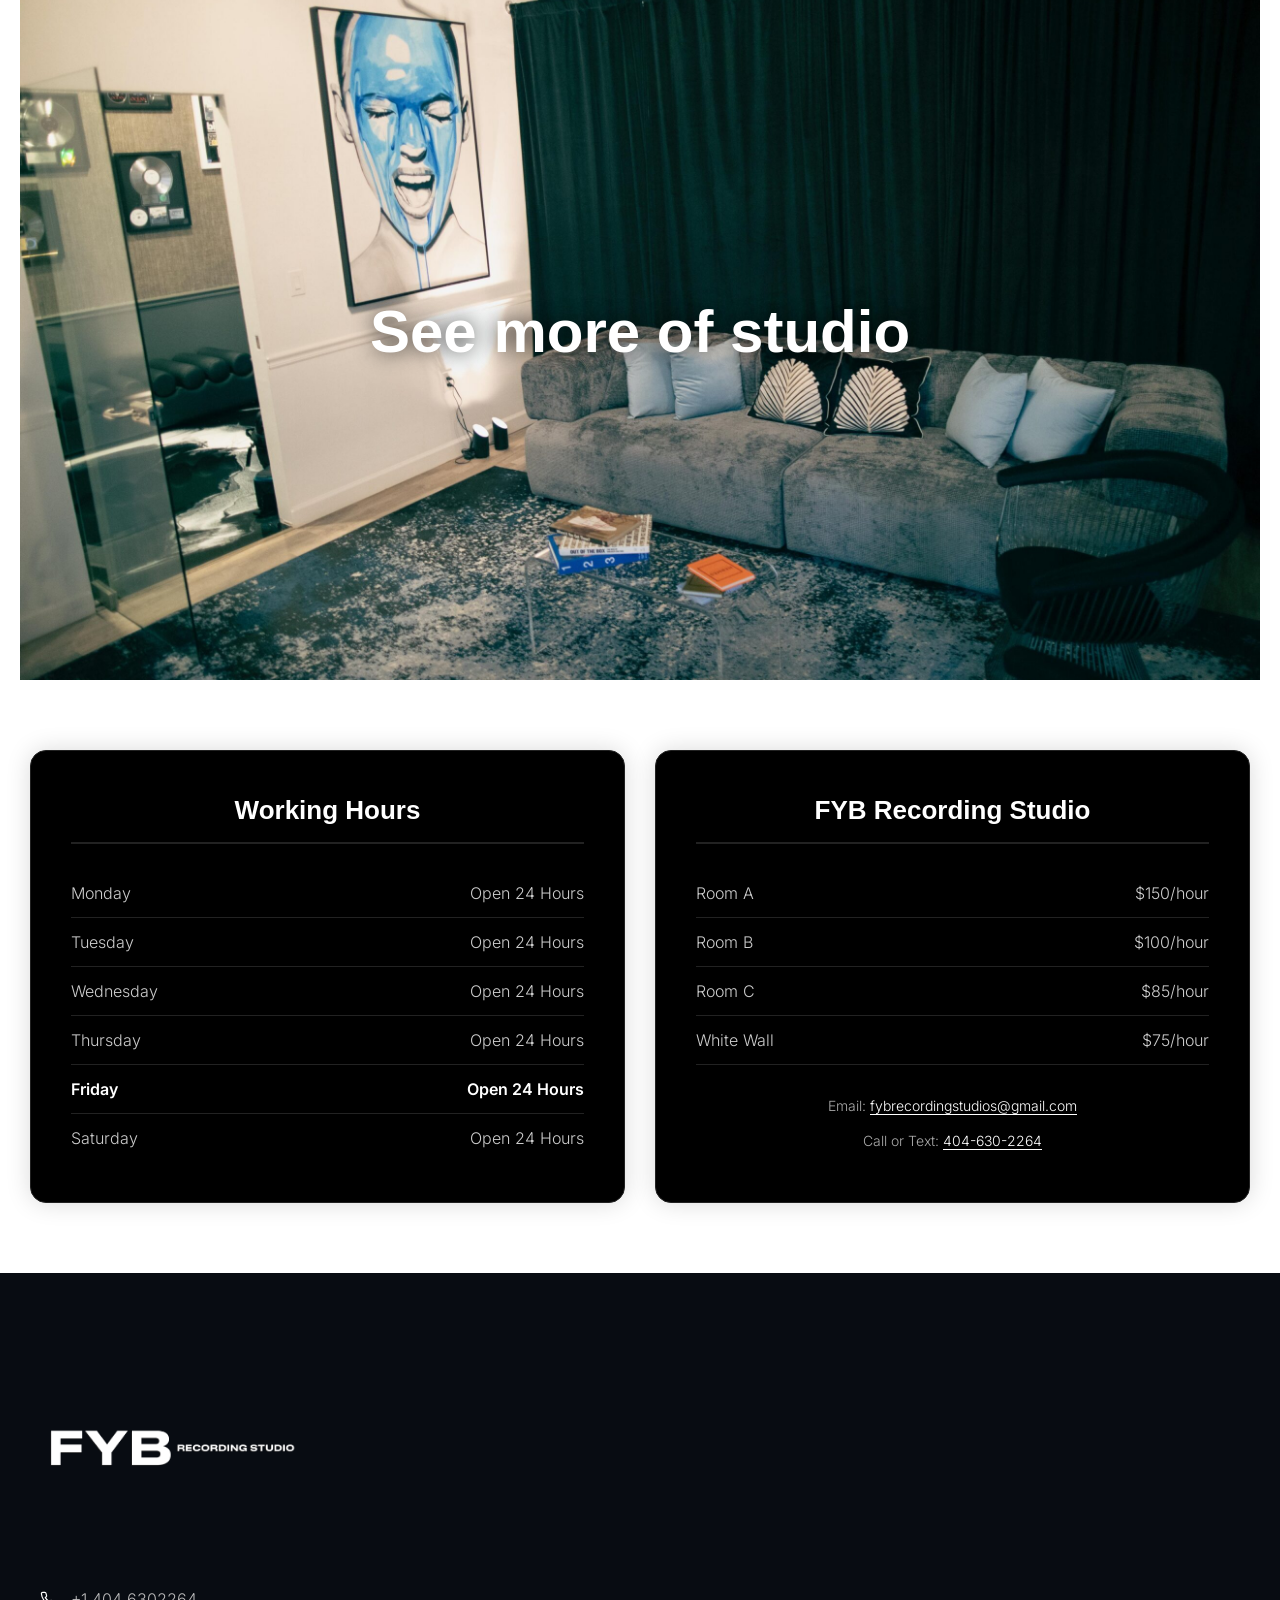
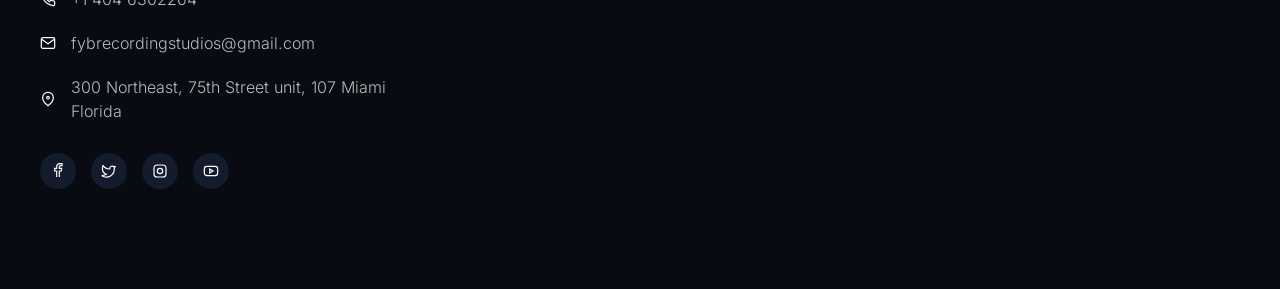
<file: home/index.html>
<!doctype html><html lang="en"><head><meta charset="utf-8"><meta name="viewport" content="width=device-width,initial-scale=1"><base href="../"><title>FYB Recording Studio | Home</title><meta name="description" content="FYB Recording Studio in Miami."><meta name="theme-color" content="#d7e0dd"><link rel="icon" href="assets/images/favicon.png"><link rel="stylesheet" href="assets/fonts/fonts.css"><link rel="stylesheet" href="styles.css"><script src="app.js" defer></script></head><body><a class="skip-link" href="#main">Skip to content</a>
<header class="site-header"><a class="brand" href="index.html" aria-label="FYB Recording Studio home"><img src="assets/images/logo.png" width="203" height="36" alt="FYB Recording Studio"></a>
<button class="menu-toggle" aria-controls="site-nav" aria-expanded="false" aria-label="Open menu"><span></span><span></span><span></span></button>
<nav id="site-nav" aria-label="Main navigation"><button class="menu-close" aria-label="Close menu">×</button><a href="index.html" aria-current="page">Home</a></nav><div class="menu-backdrop" hidden></div></header><main id="main"><section class="hero" aria-labelledby="welcome"><div class="hero-copy"><h1 id="welcome">Welcome To <span>FYB</span> Recording Studio</h1><p>A professional recording and music production space offering high-quality services for artists, producers, and creators. Equipped with industry-standard gear and experienced engineers, it’s the perfect space for photo shoots, video shoot, podcasts or to record, mix, and bring your sound to life.</p><a class="quote-button" href="#studio-info">Get Quote <svg viewBox="0 0 24 24" fill="none" stroke="currentColor" stroke-width="1.5" aria-hidden="true"><path d="M3 12h17M13 5l7 7-7 7"/></svg></a></div><div class="hero-image"><img src="assets/images/studio-awards.jpeg" alt="FYB studio’s recording awards and gold records" width="1280" height="853" fetchpriority="high"></div></section>
<section class="expertise" aria-labelledby="expertise-title"><div class="section-inner"><h2 class="eyebrow" id="expertise-title">Our Expertise</h2><div class="expertise-grid"><a href="#contact" class="expertise-item service-0"><span>Music</span><span class="service-arrow"><svg viewBox="0 0 24 24" fill="none" stroke="currentColor" stroke-width="1.5" aria-hidden="true"><path d="M3 12h17M13 5l7 7-7 7"/></svg></span></a><a href="#contact" class="expertise-item service-1"><span>Podcast</span><span class="service-arrow"><svg viewBox="0 0 24 24" fill="none" stroke="currentColor" stroke-width="1.5" aria-hidden="true"><path d="M3 12h17M13 5l7 7-7 7"/></svg></span></a><a href="#contact" class="expertise-item service-2"><span>Sound</span><span class="service-arrow"><svg viewBox="0 0 24 24" fill="none" stroke="currentColor" stroke-width="1.5" aria-hidden="true"><path d="M3 12h17M13 5l7 7-7 7"/></svg></span></a><a href="#contact" class="expertise-item service-3"><span>Entertainment</span><span class="service-arrow"><svg viewBox="0 0 24 24" fill="none" stroke="currentColor" stroke-width="1.5" aria-hidden="true"><path d="M3 12h17M13 5l7 7-7 7"/></svg></span></a><a href="#contact" class="expertise-item service-4"><span>Photo Shoot</span><span class="service-arrow"><svg viewBox="0 0 24 24" fill="none" stroke="currentColor" stroke-width="1.5" aria-hidden="true"><path d="M3 12h17M13 5l7 7-7 7"/></svg></span></a><a href="#contact" class="expertise-item service-5"><span>Video Shoot</span><span class="service-arrow"><svg viewBox="0 0 24 24" fill="none" stroke="currentColor" stroke-width="1.5" aria-hidden="true"><path d="M3 12h17M13 5l7 7-7 7"/></svg></span></a></div></div></section>
<section class="feedback" aria-labelledby="feedback-title"><div class="section-inner feedback-grid"><div><p class="eyebrow">Feedback</p><h2 id="feedback-title">What the Celebrities says about our Studio Space ...</h2></div><div class="video-shell"><video id="testimonial" controls playsinline preload="metadata" aria-label="Jacquees at FYB Records"><source src="assets/video/jacquees-fyb-records.mp4" type="video/mp4"><a href="assets/video/jacquees-fyb-records.mp4">Watch the FYB Records video</a></video><button hidden class="video-play" aria-label="Play Jacquees’s studio testimonial"><svg viewBox="0 0 24 24" aria-hidden="true"><path d="m8 5 11 7-11 7Z" fill="currentColor"/></svg></button></div></div></section>
<section class="studios" aria-labelledby="studios-title"><h2 class="eyebrow" id="studios-title">Our Studios</h2><section class="gallery" id="room-a" aria-roledescription="carousel" aria-label="Studio Room A" data-delay="6000" tabindex="0">
<div class="gallery-images"><img src="assets/images/IMG-20250731-WA0030-scaled.jpg" alt="Studio Room A — view 1" width="1920" height="1080" loading="lazy" decoding="async" class="slide is-active" aria-hidden="false">
<img src="assets/images/IMG-20250731-WA0031-scaled.jpg" alt="Studio Room A — view 2" width="1920" height="1080" loading="lazy" decoding="async" class="slide" aria-hidden="true">
<img src="assets/images/IMG-20250731-WA0027-scaled.jpg" alt="Studio Room A — view 3" width="1920" height="1080" loading="lazy" decoding="async" class="slide" aria-hidden="true">
</div>
<h3>Studio Room A</h3>
<button class="gallery-arrow previous" aria-label="Previous photo in Studio Room A">‹</button>
<button class="gallery-arrow next" aria-label="Next photo in Studio Room A">›</button>
<button class="gallery-pause" aria-label="Pause Studio Room A slideshow">Ⅱ</button>
<span class="sr-only gallery-status" aria-live="off">Photo 1 of 3</span>
</section>
<section class="gallery" id="room-b" aria-roledescription="carousel" aria-label="Studio Room B" data-delay="7000" tabindex="0">
<div class="gallery-images"><img src="assets/images/IMG-20250731-WA0036-scaled.jpg" alt="Studio Room B — view 1" width="1920" height="1080" loading="lazy" decoding="async" class="slide is-active" aria-hidden="false">
<img src="assets/images/IMG-20250731-WA0037-scaled.jpg" alt="Studio Room B — view 2" width="1920" height="1080" loading="lazy" decoding="async" class="slide" aria-hidden="true">
<img src="assets/images/IMG-20250731-WA0035-scaled.jpg" alt="Studio Room B — view 3" width="1920" height="1080" loading="lazy" decoding="async" class="slide" aria-hidden="true">
</div>
<h3>Studio Room B</h3>
<button class="gallery-arrow previous" aria-label="Previous photo in Studio Room B">‹</button>
<button class="gallery-arrow next" aria-label="Next photo in Studio Room B">›</button>
<button class="gallery-pause" aria-label="Pause Studio Room B slideshow">Ⅱ</button>
<span class="sr-only gallery-status" aria-live="off">Photo 1 of 3</span>
</section>
<section class="gallery" id="room-c" aria-roledescription="carousel" aria-label="Studio Room C" data-delay="6000" tabindex="0">
<div class="gallery-images"><img src="assets/images/WhatsApp-Image-2025-07-31-at-23.56.29_a4462e31.jpg" alt="Studio Room C — view 1" width="1920" height="1080" loading="lazy" decoding="async" class="slide is-active" aria-hidden="false">
<img src="assets/images/WhatsApp-Image-2025-07-31-at-23.56.43_a93fef79-scaled.jpg" alt="Studio Room C — view 2" width="1920" height="1080" loading="lazy" decoding="async" class="slide" aria-hidden="true">
<img src="assets/images/WhatsApp-Image-2025-07-31-at-23.56.29_a4462e31.jpg" alt="Studio Room C — view 3" width="1920" height="1080" loading="lazy" decoding="async" class="slide" aria-hidden="true">
</div>
<h3>Studio Room C</h3>
<button class="gallery-arrow previous" aria-label="Previous photo in Studio Room C">‹</button>
<button class="gallery-arrow next" aria-label="Next photo in Studio Room C">›</button>
<button class="gallery-pause" aria-label="Pause Studio Room C slideshow">Ⅱ</button>
<span class="sr-only gallery-status" aria-live="off">Photo 1 of 3</span>
</section>
<section class="gallery" id="white-wall" aria-roledescription="carousel" aria-label="Studio White Wall" data-delay="5000" tabindex="0">
<div class="gallery-images"><img src="assets/images/IMG-20250731-WA0042-scaled.jpg" alt="Studio White Wall — view 1" width="1920" height="1080" loading="lazy" decoding="async" class="slide is-active" aria-hidden="false">
<img src="assets/images/IMG-20250731-WA0043-scaled.jpg" alt="Studio White Wall — view 2" width="1920" height="1080" loading="lazy" decoding="async" class="slide" aria-hidden="true">
<img src="assets/images/WhatsApp-Image-2025-07-31-at-23.57.13_2fc9d5a6-scaled.jpg" alt="Studio White Wall — view 3" width="1920" height="1080" loading="lazy" decoding="async" class="slide" aria-hidden="true">
</div>
<h3>Studio White Wall</h3>
<button class="gallery-arrow previous" aria-label="Previous photo in Studio White Wall">‹</button>
<button class="gallery-arrow next" aria-label="Next photo in Studio White Wall">›</button>
<button class="gallery-pause" aria-label="Pause Studio White Wall slideshow">Ⅱ</button>
<span class="sr-only gallery-status" aria-live="off">Photo 1 of 3</span>
</section>
<section class="gallery" id="more-studio" aria-roledescription="carousel" aria-label="See more of studio" data-delay="6000" tabindex="0">
<div class="gallery-images"><img src="assets/images/IMG-20250731-WA0045-scaled.jpg" alt="See more of studio — view 1" width="1920" height="1080" loading="lazy" decoding="async" class="slide is-active" aria-hidden="false">
<img src="assets/images/IMG-20250731-WA0046-scaled.jpg" alt="See more of studio — view 2" width="1920" height="1080" loading="lazy" decoding="async" class="slide" aria-hidden="true">
<img src="assets/images/IMG-20250731-WA0047-scaled.jpg" alt="See more of studio — view 3" width="1920" height="1080" loading="lazy" decoding="async" class="slide" aria-hidden="true">
</div>
<h3>See more of studio</h3>
<button class="gallery-arrow previous" aria-label="Previous photo in See more of studio">‹</button>
<button class="gallery-arrow next" aria-label="Next photo in See more of studio">›</button>
<button class="gallery-pause" aria-label="Pause See more of studio slideshow">Ⅱ</button>
<span class="sr-only gallery-status" aria-live="off">Photo 1 of 3</span>
</section>
</section>
<section class="studio-info" id="studio-info" aria-label="Studio hours and rates"><div class="fyb-wrapper"><section class="fyb-card" id="fyb-hours"><h2 class="fyb-title">Working Hours</h2><div class="fyb-row" data-day="1"><span>Monday</span><span>Open 24 Hours</span></div><div class="fyb-row" data-day="2"><span>Tuesday</span><span>Open 24 Hours</span></div><div class="fyb-row" data-day="3"><span>Wednesday</span><span>Open 24 Hours</span></div><div class="fyb-row" data-day="4"><span>Thursday</span><span>Open 24 Hours</span></div><div class="fyb-row" data-day="5"><span>Friday</span><span>Open 24 Hours</span></div><div class="fyb-row" data-day="6"><span>Saturday</span><span>Open 24 Hours</span></div></section><section class="fyb-card" id="fyb-pricing"><h2 class="fyb-title">FYB Recording Studio</h2><a class="fyb-row" href="#room-a"><span>Room A</span><span>$150/hour</span></a><a class="fyb-row" href="#room-b"><span>Room B</span><span>$100/hour</span></a><a class="fyb-row" href="#room-c"><span>Room C</span><span>$85/hour</span></a><a class="fyb-row" href="#white-wall"><span>White Wall</span><span>$75/hour</span></a><div class="fyb-contact"><p>Email: <a href="mailto:fybrecordingstudios@gmail.com">fybrecordingstudios@gmail.com</a></p><p>Call or Text: <a href="tel:+14046302264">404-630-2264</a></p></div></section></div></section></main><footer class="site-footer" id="contact"><div class="footer-inner"><a href="index.html" aria-label="FYB Recording Studio home"><img class="footer-logo" src="assets/images/footer-logo.png" alt="FYB Recording Studio" width="2560" height="1707" loading="lazy"></a>
<address><a href="tel:+14046302264"><svg viewBox="0 0 24 24" fill="none" stroke="currentColor" stroke-width="1.8" aria-hidden="true"><path d="M22 16.9v3a2 2 0 0 1-2.2 2 19.8 19.8 0 0 1-8.6-3.1 19.5 19.5 0 0 1-6-6 19.8 19.8 0 0 1-3.1-8.7A2 2 0 0 1 4.1 2h3a2 2 0 0 1 2 1.7c.1 1 .4 2 .7 2.9a2 2 0 0 1-.5 2.1L8 10a16 16 0 0 0 6 6l1.3-1.3a2 2 0 0 1 2.1-.5c.9.3 1.9.6 2.9.7a2 2 0 0 1 1.7 2z"/></svg><span>+1 404 6302264</span></a><a href="mailto:fybrecordingstudios@gmail.com"><svg viewBox="0 0 24 24" fill="none" stroke="currentColor" stroke-width="1.8" aria-hidden="true"><rect x="2" y="4" width="20" height="16" rx="2"/><path d="m2 6 10 7L22 6"/></svg><span>fybrecordingstudios@gmail.com</span></a><a href="https://www.google.com/maps/search/?api=1&amp;query=300+NE+75th+St+Unit+107+Miami+FL" target="_blank" rel="noopener noreferrer"><svg viewBox="0 0 24 24" fill="none" stroke="currentColor" stroke-width="1.8" aria-hidden="true"><path d="M20 10c0 6-8 12-8 12S4 16 4 10a8 8 0 1 1 16 0Z"/><circle cx="12" cy="10" r="2"/></svg><span>300 Northeast, 75th Street unit, 107 Miami Florida</span></a></address><div class="socials"><span class="social-icon" role="img" aria-label="Facebook (no profile supplied)"><svg viewBox="0 0 24 24" fill="none" stroke="currentColor" stroke-width="1.8" aria-hidden="true"><path d="M14 21v-9h3l.5-4H14V6c0-1 .3-2 2-2h2V1h-3c-3 0-5 2-5 5v2H7v4h3v9"/></svg></span><span class="social-icon" role="img" aria-label="Twitter (no profile supplied)"><svg viewBox="0 0 24 24" fill="none" stroke="currentColor" stroke-width="1.8" aria-hidden="true"><path d="M22 5a8 8 0 0 1-2 1 4 4 0 0 0-7 3A12 12 0 0 1 3 4s-4 9 5 13a13 13 0 0 1-7 2c9 5 20 0 19-12Z"/></svg></span><a class="social-icon" href="https://www.instagram.com/fybrecords/" target="_blank" rel="noopener noreferrer" aria-label="FYB Records on Instagram"><svg viewBox="0 0 24 24" fill="none" stroke="currentColor" stroke-width="1.8" aria-hidden="true"><rect x="3" y="3" width="18" height="18" rx="5"/><circle cx="12" cy="12" r="4"/><path d="M17.5 6.5h.01"/></svg></a><span class="social-icon" role="img" aria-label="Youtube (no profile supplied)"><svg viewBox="0 0 24 24" fill="none" stroke="currentColor" stroke-width="1.8" aria-hidden="true"><rect x="2" y="5" width="20" height="14" rx="4"/><path d="m10 9 5 3-5 3Z"/></svg></span></div></div></footer></body></html>
</file>
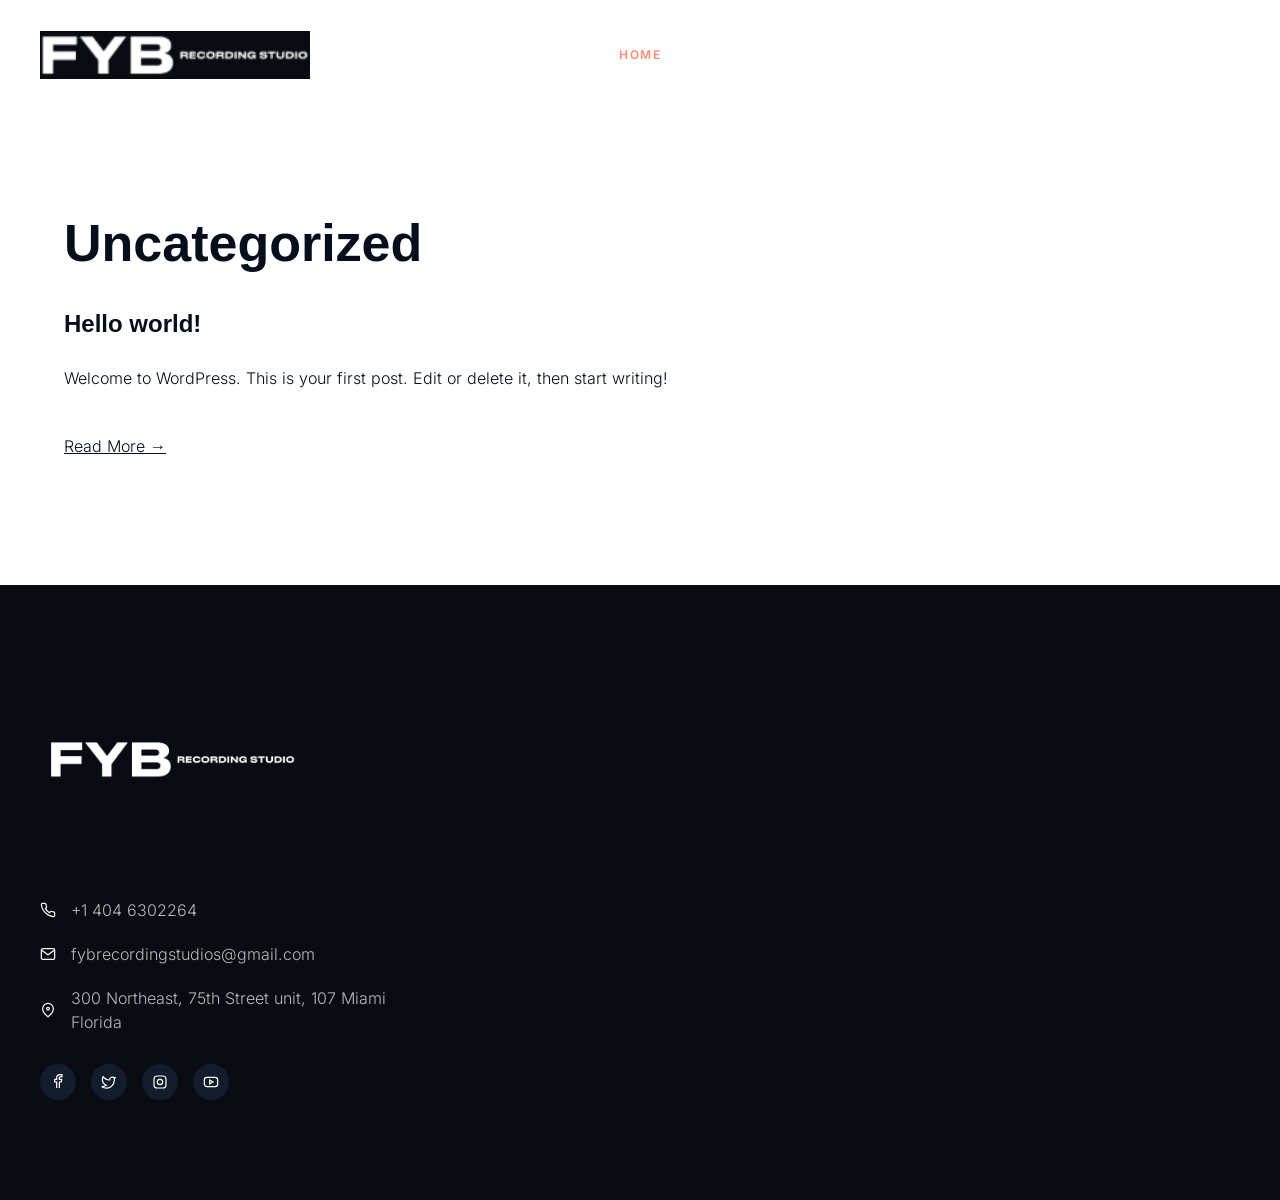
<file: category/uncategorized/index.html>
<!doctype html><html lang="en"><head><meta charset="utf-8"><meta name="viewport" content="width=device-width,initial-scale=1"><base href="../../"><title>Uncategorized | FYB Recording Studio</title><meta name="description" content="Posts from FYB Recording Studio."><meta name="theme-color" content="#d7e0dd"><link rel="icon" href="assets/images/favicon.png"><link rel="stylesheet" href="assets/fonts/fonts.css"><link rel="stylesheet" href="styles.css"><script src="app.js" defer></script></head><body><a class="skip-link" href="#main">Skip to content</a>
<header class="site-header"><a class="brand" href="index.html" aria-label="FYB Recording Studio home"><img src="assets/images/logo.png" width="203" height="36" alt="FYB Recording Studio"></a>
<button class="menu-toggle" aria-controls="site-nav" aria-expanded="false" aria-label="Open menu"><span></span><span></span><span></span></button>
<nav id="site-nav" aria-label="Main navigation"><button class="menu-close" aria-label="Close menu">×</button><a href="index.html">Home</a></nav><div class="menu-backdrop" hidden></div></header><main id="main" class="article-page"><h1>Uncategorized</h1><article><h2><a href="hello-world/">Hello world!</a></h2><p>Welcome to WordPress. This is your first post. Edit or delete it, then start writing!</p><a class="text-link" href="hello-world/">Read More →</a></article></main><footer class="site-footer" id="contact"><div class="footer-inner"><a href="index.html" aria-label="FYB Recording Studio home"><img class="footer-logo" src="assets/images/footer-logo.png" alt="FYB Recording Studio" width="2560" height="1707" loading="lazy"></a>
<address><a href="tel:+14046302264"><svg viewBox="0 0 24 24" fill="none" stroke="currentColor" stroke-width="1.8" aria-hidden="true"><path d="M22 16.9v3a2 2 0 0 1-2.2 2 19.8 19.8 0 0 1-8.6-3.1 19.5 19.5 0 0 1-6-6 19.8 19.8 0 0 1-3.1-8.7A2 2 0 0 1 4.1 2h3a2 2 0 0 1 2 1.7c.1 1 .4 2 .7 2.9a2 2 0 0 1-.5 2.1L8 10a16 16 0 0 0 6 6l1.3-1.3a2 2 0 0 1 2.1-.5c.9.3 1.9.6 2.9.7a2 2 0 0 1 1.7 2z"/></svg><span>+1 404 6302264</span></a><a href="mailto:fybrecordingstudios@gmail.com"><svg viewBox="0 0 24 24" fill="none" stroke="currentColor" stroke-width="1.8" aria-hidden="true"><rect x="2" y="4" width="20" height="16" rx="2"/><path d="m2 6 10 7L22 6"/></svg><span>fybrecordingstudios@gmail.com</span></a><a href="https://www.google.com/maps/search/?api=1&amp;query=300+NE+75th+St+Unit+107+Miami+FL" target="_blank" rel="noopener noreferrer"><svg viewBox="0 0 24 24" fill="none" stroke="currentColor" stroke-width="1.8" aria-hidden="true"><path d="M20 10c0 6-8 12-8 12S4 16 4 10a8 8 0 1 1 16 0Z"/><circle cx="12" cy="10" r="2"/></svg><span>300 Northeast, 75th Street unit, 107 Miami Florida</span></a></address><div class="socials"><span class="social-icon" role="img" aria-label="Facebook (no profile supplied)"><svg viewBox="0 0 24 24" fill="none" stroke="currentColor" stroke-width="1.8" aria-hidden="true"><path d="M14 21v-9h3l.5-4H14V6c0-1 .3-2 2-2h2V1h-3c-3 0-5 2-5 5v2H7v4h3v9"/></svg></span><span class="social-icon" role="img" aria-label="Twitter (no profile supplied)"><svg viewBox="0 0 24 24" fill="none" stroke="currentColor" stroke-width="1.8" aria-hidden="true"><path d="M22 5a8 8 0 0 1-2 1 4 4 0 0 0-7 3A12 12 0 0 1 3 4s-4 9 5 13a13 13 0 0 1-7 2c9 5 20 0 19-12Z"/></svg></span><a class="social-icon" href="https://www.instagram.com/fybrecords/" target="_blank" rel="noopener noreferrer" aria-label="FYB Records on Instagram"><svg viewBox="0 0 24 24" fill="none" stroke="currentColor" stroke-width="1.8" aria-hidden="true"><rect x="3" y="3" width="18" height="18" rx="5"/><circle cx="12" cy="12" r="4"/><path d="M17.5 6.5h.01"/></svg></a><span class="social-icon" role="img" aria-label="Youtube (no profile supplied)"><svg viewBox="0 0 24 24" fill="none" stroke="currentColor" stroke-width="1.8" aria-hidden="true"><rect x="2" y="5" width="20" height="14" rx="4"/><path d="m10 9 5 3-5 3Z"/></svg></span></div></div></footer></body></html>
</file>
<file: assets/fonts/fonts.css>
@font-face {
  font-family: 'Inter';
  font-style: italic;
  font-weight: 300;
  font-display: swap;
  src: url(inter-ucc53fwrk3iltcvneqg7ca725jhhknnqk6l5uum.woff2) format('woff2');
  unicode-range: U+0000-00FF, U+0131, U+0152-0153, U+02BB-02BC, U+02C6, U+02DA, U+02DC, U+0304, U+0308, U+0329, U+2000-206F, U+20AC, U+2122, U+2191, U+2193, U+2212, U+2215, U+FEFF, U+FFFD;
}
@font-face {
  font-family: 'Inter';
  font-style: italic;
  font-weight: 400;
  font-display: swap;
  src: url(inter-ucc53fwrk3iltcvneqg7ca725jhhknnqk6l5uum.woff2) format('woff2');
  unicode-range: U+0000-00FF, U+0131, U+0152-0153, U+02BB-02BC, U+02C6, U+02DA, U+02DC, U+0304, U+0308, U+0329, U+2000-206F, U+20AC, U+2122, U+2191, U+2193, U+2212, U+2215, U+FEFF, U+FFFD;
}
@font-face {
  font-family: 'Inter';
  font-style: italic;
  font-weight: 500;
  font-display: swap;
  src: url(inter-ucc53fwrk3iltcvneqg7ca725jhhknnqk6l5uum.woff2) format('woff2');
  unicode-range: U+0000-00FF, U+0131, U+0152-0153, U+02BB-02BC, U+02C6, U+02DA, U+02DC, U+0304, U+0308, U+0329, U+2000-206F, U+20AC, U+2122, U+2191, U+2193, U+2212, U+2215, U+FEFF, U+FFFD;
}
@font-face {
  font-family: 'Inter';
  font-style: italic;
  font-weight: 600;
  font-display: swap;
  src: url(inter-ucc53fwrk3iltcvneqg7ca725jhhknnqk6l5uum.woff2) format('woff2');
  unicode-range: U+0000-00FF, U+0131, U+0152-0153, U+02BB-02BC, U+02C6, U+02DA, U+02DC, U+0304, U+0308, U+0329, U+2000-206F, U+20AC, U+2122, U+2191, U+2193, U+2212, U+2215, U+FEFF, U+FFFD;
}
@font-face {
  font-family: 'Inter';
  font-style: italic;
  font-weight: 700;
  font-display: swap;
  src: url(inter-ucc53fwrk3iltcvneqg7ca725jhhknnqk6l5uum.woff2) format('woff2');
  unicode-range: U+0000-00FF, U+0131, U+0152-0153, U+02BB-02BC, U+02C6, U+02DA, U+02DC, U+0304, U+0308, U+0329, U+2000-206F, U+20AC, U+2122, U+2191, U+2193, U+2212, U+2215, U+FEFF, U+FFFD;
}
@font-face {
  font-family: 'Inter';
  font-style: normal;
  font-weight: 300;
  font-display: swap;
  src: url(inter-ucc73fwrk3iltehus_nvmrmxcp50sjia1zl7.woff2) format('woff2');
  unicode-range: U+0000-00FF, U+0131, U+0152-0153, U+02BB-02BC, U+02C6, U+02DA, U+02DC, U+0304, U+0308, U+0329, U+2000-206F, U+20AC, U+2122, U+2191, U+2193, U+2212, U+2215, U+FEFF, U+FFFD;
}
@font-face {
  font-family: 'Inter';
  font-style: normal;
  font-weight: 400;
  font-display: swap;
  src: url(inter-ucc73fwrk3iltehus_nvmrmxcp50sjia1zl7.woff2) format('woff2');
  unicode-range: U+0000-00FF, U+0131, U+0152-0153, U+02BB-02BC, U+02C6, U+02DA, U+02DC, U+0304, U+0308, U+0329, U+2000-206F, U+20AC, U+2122, U+2191, U+2193, U+2212, U+2215, U+FEFF, U+FFFD;
}
@font-face {
  font-family: 'Inter';
  font-style: normal;
  font-weight: 500;
  font-display: swap;
  src: url(inter-ucc73fwrk3iltehus_nvmrmxcp50sjia1zl7.woff2) format('woff2');
  unicode-range: U+0000-00FF, U+0131, U+0152-0153, U+02BB-02BC, U+02C6, U+02DA, U+02DC, U+0304, U+0308, U+0329, U+2000-206F, U+20AC, U+2122, U+2191, U+2193, U+2212, U+2215, U+FEFF, U+FFFD;
}
@font-face {
  font-family: 'Inter';
  font-style: normal;
  font-weight: 600;
  font-display: swap;
  src: url(inter-ucc73fwrk3iltehus_nvmrmxcp50sjia1zl7.woff2) format('woff2');
  unicode-range: U+0000-00FF, U+0131, U+0152-0153, U+02BB-02BC, U+02C6, U+02DA, U+02DC, U+0304, U+0308, U+0329, U+2000-206F, U+20AC, U+2122, U+2191, U+2193, U+2212, U+2215, U+FEFF, U+FFFD;
}
@font-face {
  font-family: 'Inter';
  font-style: normal;
  font-weight: 700;
  font-display: swap;
  src: url(inter-ucc73fwrk3iltehus_nvmrmxcp50sjia1zl7.woff2) format('woff2');
  unicode-range: U+0000-00FF, U+0131, U+0152-0153, U+02BB-02BC, U+02C6, U+02DA, U+02DC, U+0304, U+0308, U+0329, U+2000-206F, U+20AC, U+2122, U+2191, U+2193, U+2212, U+2215, U+FEFF, U+FFFD;
}
@font-face {
  font-family: 'Syne';
  font-style: normal;
  font-weight: 400;
  font-display: swap;
  src: url(syne-8vih7w4qzmvxm2bl9a.woff2) format('woff2');
  unicode-range: U+0000-00FF, U+0131, U+0152-0153, U+02BB-02BC, U+02C6, U+02DA, U+02DC, U+0304, U+0308, U+0329, U+2000-206F, U+20AC, U+2122, U+2191, U+2193, U+2212, U+2215, U+FEFF, U+FFFD;
}
@font-face {
  font-family: 'Syne';
  font-style: normal;
  font-weight: 500;
  font-display: swap;
  src: url(syne-8vih7w4qzmvxm2bl9a.woff2) format('woff2');
  unicode-range: U+0000-00FF, U+0131, U+0152-0153, U+02BB-02BC, U+02C6, U+02DA, U+02DC, U+0304, U+0308, U+0329, U+2000-206F, U+20AC, U+2122, U+2191, U+2193, U+2212, U+2215, U+FEFF, U+FFFD;
}
@font-face {
  font-family: 'Syne';
  font-style: normal;
  font-weight: 600;
  font-display: swap;
  src: url(syne-8vih7w4qzmvxm2bl9a.woff2) format('woff2');
  unicode-range: U+0000-00FF, U+0131, U+0152-0153, U+02BB-02BC, U+02C6, U+02DA, U+02DC, U+0304, U+0308, U+0329, U+2000-206F, U+20AC, U+2122, U+2191, U+2193, U+2212, U+2215, U+FEFF, U+FFFD;
}
@font-face {
  font-family: 'Syne';
  font-style: normal;
  font-weight: 700;
  font-display: swap;
  src: url(syne-8vih7w4qzmvxm2bl9a.woff2) format('woff2');
  unicode-range: U+0000-00FF, U+0131, U+0152-0153, U+02BB-02BC, U+02C6, U+02DA, U+02DC, U+0304, U+0308, U+0329, U+2000-206F, U+20AC, U+2122, U+2191, U+2193, U+2212, U+2215, U+FEFF, U+FFFD;
}
@font-face {
  font-family: 'Poppins';
  font-style: italic;
  font-weight: 300;
  font-display: swap;
  src: url(poppins-pxidyp8kv8jhgfvrjjlm21lvf9eo.woff2) format('woff2');
  unicode-range: U+0000-00FF, U+0131, U+0152-0153, U+02BB-02BC, U+02C6, U+02DA, U+02DC, U+0304, U+0308, U+0329, U+2000-206F, U+20AC, U+2122, U+2191, U+2193, U+2212, U+2215, U+FEFF, U+FFFD;
}
@font-face {
  font-family: 'Poppins';
  font-style: italic;
  font-weight: 400;
  font-display: swap;
  src: url(poppins-pxigyp8kv8jhgfvrjjluchta.woff2) format('woff2');
  unicode-range: U+0000-00FF, U+0131, U+0152-0153, U+02BB-02BC, U+02C6, U+02DA, U+02DC, U+0304, U+0308, U+0329, U+2000-206F, U+20AC, U+2122, U+2191, U+2193, U+2212, U+2215, U+FEFF, U+FFFD;
}
@font-face {
  font-family: 'Poppins';
  font-style: italic;
  font-weight: 500;
  font-display: swap;
  src: url(poppins-pxidyp8kv8jhgfvrjjlmg1hvf9eo.woff2) format('woff2');
  unicode-range: U+0000-00FF, U+0131, U+0152-0153, U+02BB-02BC, U+02C6, U+02DA, U+02DC, U+0304, U+0308, U+0329, U+2000-206F, U+20AC, U+2122, U+2191, U+2193, U+2212, U+2215, U+FEFF, U+FFFD;
}
@font-face {
  font-family: 'Poppins';
  font-style: italic;
  font-weight: 600;
  font-display: swap;
  src: url(poppins-pxidyp8kv8jhgfvrjjlmr19vf9eo.woff2) format('woff2');
  unicode-range: U+0000-00FF, U+0131, U+0152-0153, U+02BB-02BC, U+02C6, U+02DA, U+02DC, U+0304, U+0308, U+0329, U+2000-206F, U+20AC, U+2122, U+2191, U+2193, U+2212, U+2215, U+FEFF, U+FFFD;
}
@font-face {
  font-family: 'Poppins';
  font-style: italic;
  font-weight: 700;
  font-display: swap;
  src: url(poppins-pxidyp8kv8jhgfvrjjlmy15vf9eo.woff2) format('woff2');
  unicode-range: U+0000-00FF, U+0131, U+0152-0153, U+02BB-02BC, U+02C6, U+02DA, U+02DC, U+0304, U+0308, U+0329, U+2000-206F, U+20AC, U+2122, U+2191, U+2193, U+2212, U+2215, U+FEFF, U+FFFD;
}
@font-face {
  font-family: 'Poppins';
  font-style: normal;
  font-weight: 300;
  font-display: swap;
  src: url(poppins-pxibyp8kv8jhgfvrldz8z1xlfq.woff2) format('woff2');
  unicode-range: U+0000-00FF, U+0131, U+0152-0153, U+02BB-02BC, U+02C6, U+02DA, U+02DC, U+0304, U+0308, U+0329, U+2000-206F, U+20AC, U+2122, U+2191, U+2193, U+2212, U+2215, U+FEFF, U+FFFD;
}
@font-face {
  font-family: 'Poppins';
  font-style: normal;
  font-weight: 400;
  font-display: swap;
  src: url(poppins-pxieyp8kv8jhgfvrjjfecg.woff2) format('woff2');
  unicode-range: U+0000-00FF, U+0131, U+0152-0153, U+02BB-02BC, U+02C6, U+02DA, U+02DC, U+0304, U+0308, U+0329, U+2000-206F, U+20AC, U+2122, U+2191, U+2193, U+2212, U+2215, U+FEFF, U+FFFD;
}
@font-face {
  font-family: 'Poppins';
  font-style: normal;
  font-weight: 500;
  font-display: swap;
  src: url(poppins-pxibyp8kv8jhgfvrlgt9z1xlfq.woff2) format('woff2');
  unicode-range: U+0000-00FF, U+0131, U+0152-0153, U+02BB-02BC, U+02C6, U+02DA, U+02DC, U+0304, U+0308, U+0329, U+2000-206F, U+20AC, U+2122, U+2191, U+2193, U+2212, U+2215, U+FEFF, U+FFFD;
}
@font-face {
  font-family: 'Poppins';
  font-style: normal;
  font-weight: 600;
  font-display: swap;
  src: url(poppins-pxibyp8kv8jhgfvrlej6z1xlfq.woff2) format('woff2');
  unicode-range: U+0000-00FF, U+0131, U+0152-0153, U+02BB-02BC, U+02C6, U+02DA, U+02DC, U+0304, U+0308, U+0329, U+2000-206F, U+20AC, U+2122, U+2191, U+2193, U+2212, U+2215, U+FEFF, U+FFFD;
}
@font-face {
  font-family: 'Poppins';
  font-style: normal;
  font-weight: 700;
  font-display: swap;
  src: url(poppins-pxibyp8kv8jhgfvrlcz7z1xlfq.woff2) format('woff2');
  unicode-range: U+0000-00FF, U+0131, U+0152-0153, U+02BB-02BC, U+02C6, U+02DA, U+02DC, U+0304, U+0308, U+0329, U+2000-206F, U+20AC, U+2122, U+2191, U+2193, U+2212, U+2215, U+FEFF, U+FFFD;
}
</file>
<file: styles.css>
:root{--ink:#050e1b;--coral:#ff8c73;--sage:#d7e0dd;--soft:#f7faf9;--text:#494949}
*{box-sizing:border-box}html{scroll-behavior:smooth;scroll-padding-top:24px}body{margin:0;color:var(--ink);font-family:Inter,Arial,sans-serif;font-weight:300;font-size:16px;line-height:1.5}a{color:inherit;text-decoration:none}button{font:inherit;cursor:pointer}button,a{-webkit-tap-highlight-color:transparent}button:focus-visible,a:focus-visible,[tabindex]:focus-visible{outline:3px solid #c14f35;outline-offset:5px}img,video{display:block;max-width:100%}h1,h2,h3,p{margin:0}h1,h2,h3{font-family:Arial,Helvetica,sans-serif;font-weight:600}svg{width:24px;height:24px;flex-shrink:0}.sr-only{position:absolute;width:1px;height:1px;overflow:hidden;clip-path:inset(50%);white-space:nowrap}.skip-link{position:fixed;top:10px;left:10px;z-index:1000;padding:10px 16px;background:white;transform:translateY(-160%)}.skip-link:focus{transform:none}
.site-header{position:absolute;z-index:10;top:20px;left:0;width:100%;padding:10px max(20px,calc((100% - 1200px)/2));display:flex;align-items:center;min-height:70px}.brand{width:270px;flex-shrink:0}.brand img{width:100%;height:auto}#site-nav{display:flex;justify-content:center;flex:1;padding-right:270px}#site-nav>a{font-size:12px;font-weight:600;letter-spacing:1.5px;text-transform:uppercase;color:var(--coral);padding:16px 20px}.menu-toggle,.menu-close{display:none}.menu-backdrop[hidden]{display:none}
.hero{background:var(--sage);display:grid;grid-template-columns:46.795% 53.205%;padding:180px 0 50px 10px;align-items:center;min-height:760px}.hero-copy{padding:0 0 100px 30px}.hero h1{font-size:65px;line-height:1.1;max-width:650px;letter-spacing:-1px}.hero h1 span{background:linear-gradient(transparent 59%,var(--coral) 59%)}.hero p{font-family:Arial,Helvetica,sans-serif;max-width:560px;margin-top:40px;font-size:16px;line-height:1.5;color:var(--text);text-align:justify}.quote-button{display:inline-flex;align-items:center;justify-content:center;gap:8px;padding:20px 30px;border-radius:50px;background:var(--coral);color:white;font-size:14px;line-height:1;font-weight:600;text-transform:uppercase;letter-spacing:1.5px;transition:background .2s}.hero .quote-button{margin-top:64px}.quote-button:hover{background:var(--ink)}.quote-button svg{width:22px;height:22px}.hero-image{padding-left:40px;display:flex;justify-content:center}.hero-image img{width:74%;height:auto;border-radius:50% 0 50% 50%;filter:grayscale(1) contrast(.91);transition:filter .4s}.hero-image img:hover{filter:grayscale(0)}
.section-inner{max-width:1200px;margin:auto}.expertise{padding:90px 30px 0;background:var(--soft)}.eyebrow{font-family:Inter,Arial,sans-serif;color:var(--coral);font-size:28px;line-height:1;font-weight:500;text-transform:uppercase;letter-spacing:1.5px}.expertise-grid{display:grid;grid-template-columns:repeat(3,1fr);gap:16px 30px;padding:40px 0 70px}.expertise-item{display:flex;align-items:center;gap:14px;font-family:Arial,sans-serif;font-size:30px;font-weight:600;line-height:1.8}.expertise-item>span:first-child{border-bottom:1px solid transparent}.expertise-item:hover>span:first-child{border-color:var(--coral)}.service-arrow{display:flex;align-items:center;justify-content:center;border:1px solid var(--coral);border-radius:50%;width:34px;height:34px;color:var(--coral);transform:rotate(-30deg);transition:transform .2s}.service-arrow svg{width:20px;height:20px}.expertise-item:hover .service-arrow{transform:rotate(0)}
.feedback{background:var(--ink);padding:100px 20px;margin-top:76px;color:white}.feedback-grid{display:grid;grid-template-columns:38.167% 61.833%;align-items:center}.feedback-grid>div:first-child{padding-right:40px}.feedback h2{font-size:24px;line-height:1.3;text-transform:capitalize;margin-top:26px}.video-shell{margin-left:40px;position:relative;background:black;aspect-ratio:16/9}.video-shell video{width:100%;height:100%;object-fit:contain;background:#000}.video-play{position:absolute;left:50%;top:50%;transform:translate(-50%,-50%);border:0;background:#262626;color:white;border-radius:50%;width:48px;height:48px;display:grid;place-items:center}.video-play[hidden]{display:none}.video-shell.has-js:not(.has-played) video::-webkit-media-controls-panel{display:none}
.studios{padding-top:70px}.studios>.eyebrow{max-width:1200px;margin:auto auto 30px;padding:0 20px;font-size:28px}.gallery{position:relative;margin:20px 20px 0;overflow:hidden;background:#10151a;aspect-ratio:16/9;touch-action:pan-y}.gallery-images{position:absolute;inset:0}.slide{position:absolute;inset:0;width:100%;height:100%;object-fit:cover;opacity:0;visibility:hidden;transition:opacity .6s,visibility .6s}.slide.is-active{opacity:1;visibility:visible}.gallery h3{position:absolute;left:0;right:0;top:50%;transform:translateY(-50%);text-align:center;color:white;font-size:60px;line-height:1.1;text-shadow:0 0 20px #000b;pointer-events:none;z-index:1}.gallery-arrow{position:absolute;top:50%;transform:translateY(-50%);width:44px;height:54px;border:0;background:#0005;color:white;font-family:Arial,sans-serif;font-size:40px;line-height:1;opacity:0;transition:opacity .2s}.gallery:hover .gallery-arrow,.gallery:focus-within .gallery-arrow{opacity:1}.previous{left:10px}.next{right:10px}.gallery-pause{position:absolute;bottom:12px;right:12px;border:1px solid #ffffff80;border-radius:4px;background:#0008;color:white;min-width:32px;min-height:32px;font-size:15px;opacity:0;transition:opacity .2s}.gallery:hover .gallery-pause,.gallery:focus-within .gallery-pause{opacity:1}
.studio-info{padding:70px 30px;scroll-margin-top:20px}.fyb-wrapper{display:flex;gap:30px;max-width:1280px;margin:auto}.fyb-card{flex:1;min-width:0;background:#000;color:white;padding:40px;border:1px solid #222;border-radius:16px;box-shadow:0 0 25px #00000026}.fyb-title{text-align:center;font-size:26px;border-bottom:2px solid #222;padding-bottom:12px;margin-bottom:25px}.fyb-row{display:flex;justify-content:space-between;gap:15px;align-items:center;padding:12px 0;border-bottom:1px solid #222;font-size:16px;color:#ccc}.fyb-row:last-child{border-bottom:0}.fyb-row.active{font-weight:600;color:white}.fyb-row:hover{color:white}a.fyb-row:hover{color:var(--coral)}.fyb-contact{margin-top:30px;text-align:center;font-size:14px;line-height:1.6;color:#aaa}.fyb-contact p+p{margin-top:12px}.fyb-contact a{color:white;text-decoration:underline;text-underline-offset:3px;overflow-wrap:anywhere}.fyb-contact a:hover{color:var(--coral)}
.site-footer{background:#080c12;color:#bababa;padding:100px 20px}.footer-inner{max-width:1200px;margin:auto}.footer-logo{width:275px;height:auto}.site-footer address{font-style:normal;max-width:360px;margin-top:30px;display:grid;gap:20px}.site-footer address a{display:flex;align-items:center;gap:15px;font-size:16px}.site-footer address svg{width:16px;height:16px;color:white}.site-footer address a span{overflow-wrap:anywhere}.site-footer a:hover{color:var(--coral)}.socials{display:flex;gap:15px;margin-top:30px}.social-icon{width:36px;height:36px;border-radius:50%;background:#121c2d;color:white;display:grid;place-items:center}.social-icon svg{width:16px;height:16px}a.social-icon:hover{background:white;color:var(--coral)}.article-page{padding:180px 24px 100px;max-width:1200px;margin:auto;min-height:65vh}.article-page h1{font-size:52px;margin:24px 0}.article-page p{margin:24px 0}.article-page .eyebrow{font-size:14px}.text-link{display:inline-block;margin-top:20px;text-decoration:underline}.article-page article{max-width:800px}
@media(min-width:1600px){.hero{padding-left:calc((100vw - 1500px)/2);padding-right:calc((100vw - 1500px)/2)}}
@media(max-width:1024px){.site-header{top:10px;padding:10px 20px;justify-content:space-between}.brand{width:245px}.menu-toggle{display:flex;flex-direction:column;align-items:center;justify-content:center;gap:4px;width:44px;height:44px;border:1px solid #c88775;background:var(--coral);border-radius:5px}.menu-toggle span{width:14px;height:1px;background:white}#site-nav{position:fixed;left:0;top:0;bottom:0;width:min(350px,85vw);padding:90px 20px 30px;background:white;display:flex;align-items:flex-start;justify-content:flex-start;flex-direction:column;transform:translateX(-105%);transition:transform .25s;z-index:12;visibility:hidden}#site-nav.is-open{transform:translateX(0);visibility:visible}.menu-close{display:block;position:absolute;top:20px;right:20px;width:40px;height:40px;border:0;border-radius:5px;background:var(--coral);color:white;font-size:28px;line-height:1}.menu-backdrop{position:fixed;inset:0;background:#0007;z-index:11}.menu-open{overflow:hidden}.hero{display:block;padding:180px 10px 80px;min-height:0}.hero-copy{padding:0 10px 60px}.hero h1{max-width:850px}.hero p{max-width:780px;text-align:left;margin-top:30px}.hero-image{padding-left:0}.hero-image img{width:74%;max-width:720px}.expertise{padding:60px 20px 0}.expertise-grid{gap:20px}.expertise-item{font-size:24px}.feedback-grid{display:block}.feedback-grid>div:first-child{padding:0 0 50px}.video-shell{margin:0}.feedback{padding:80px 20px}.feedback h2{max-width:600px}.gallery h3{font-size:40px}.fyb-card{padding:28px}.fyb-title{font-size:23px}}
@media(max-width:767px){body{font-size:14px}.site-header{top:10px;padding:10px 20px 10px 10px;min-height:60px}.brand{width:calc((100vw - 20px)*.45);max-width:203px}.hero{padding:136px 10px 80px}.hero-copy{padding:0 10px}.hero h1{font-size:40px;line-height:1.1;letter-spacing:0}.hero p{margin-top:42px;max-width:none;font-size:14px;line-height:1.5}.hero .quote-button{margin-top:64px}.quote-button{padding:15px 25px;font-size:12px}.quote-button svg{width:20px;height:15px}.hero-image{margin-top:60px}.hero-image img{width:79%}.expertise{padding:40px 20px;background:var(--soft)}.eyebrow,.studios>.eyebrow{font-size:14px}.expertise-grid{grid-template-columns:1.65fr 1fr;gap:22px 10px;padding:28px 0 0}.expertise-item{gap:8px;font-size:20px;line-height:1.8;white-space:nowrap}.service-arrow{width:22px;height:22px}.service-arrow svg{width:13px;height:13px}.service-3{grid-area:1/1}.service-0{grid-area:1/2}.service-2{grid-area:2/1}.service-4{grid-area:2/2}.service-5{grid-area:3/1}.service-1{grid-area:3/2}.feedback{margin-top:40px;padding:40px 10px 20px}.feedback-grid>div:first-child{padding:0 10px 50px}.feedback h2{margin-top:25px;font-size:24px;line-height:1.3}.studios{padding-top:40px}.studios>.eyebrow{padding:14px 20px 0;margin-bottom:20px}.gallery{margin:10px 6px 0}.gallery h3{font-size:22px}.gallery-arrow{width:32px;height:44px;font-size:30px}.gallery-pause{width:28px;height:28px;min-width:28px;min-height:28px;bottom:6px;right:6px}.studio-info{padding:40px 20px}.fyb-wrapper{flex-direction:column;max-width:327.5px;gap:30px}.fyb-card{padding:30px 15px}.fyb-title{font-size:22px}.fyb-row{font-size:14px;padding:10px 0;gap:8px}.fyb-contact{font-size:13px}.site-footer{padding:40px 20px}.footer-logo{width:65%;max-width:300px}.site-footer address{margin-top:20px;max-width:360px}.site-footer address a{font-size:14px}.socials{margin-top:30px}.article-page{padding-top:130px}.article-page h1{font-size:36px}}
@media(max-width:374px){.hero h1{font-size:35px}.expertise-item{font-size:17px;gap:5px}.expertise-grid{column-gap:5px}.service-arrow{width:19px;height:19px}.gallery h3{font-size:20px}}
@media(prefers-reduced-motion:reduce){html{scroll-behavior:auto}*,*::before,*::after{animation:none!important;transition:none!important}}
</file>
